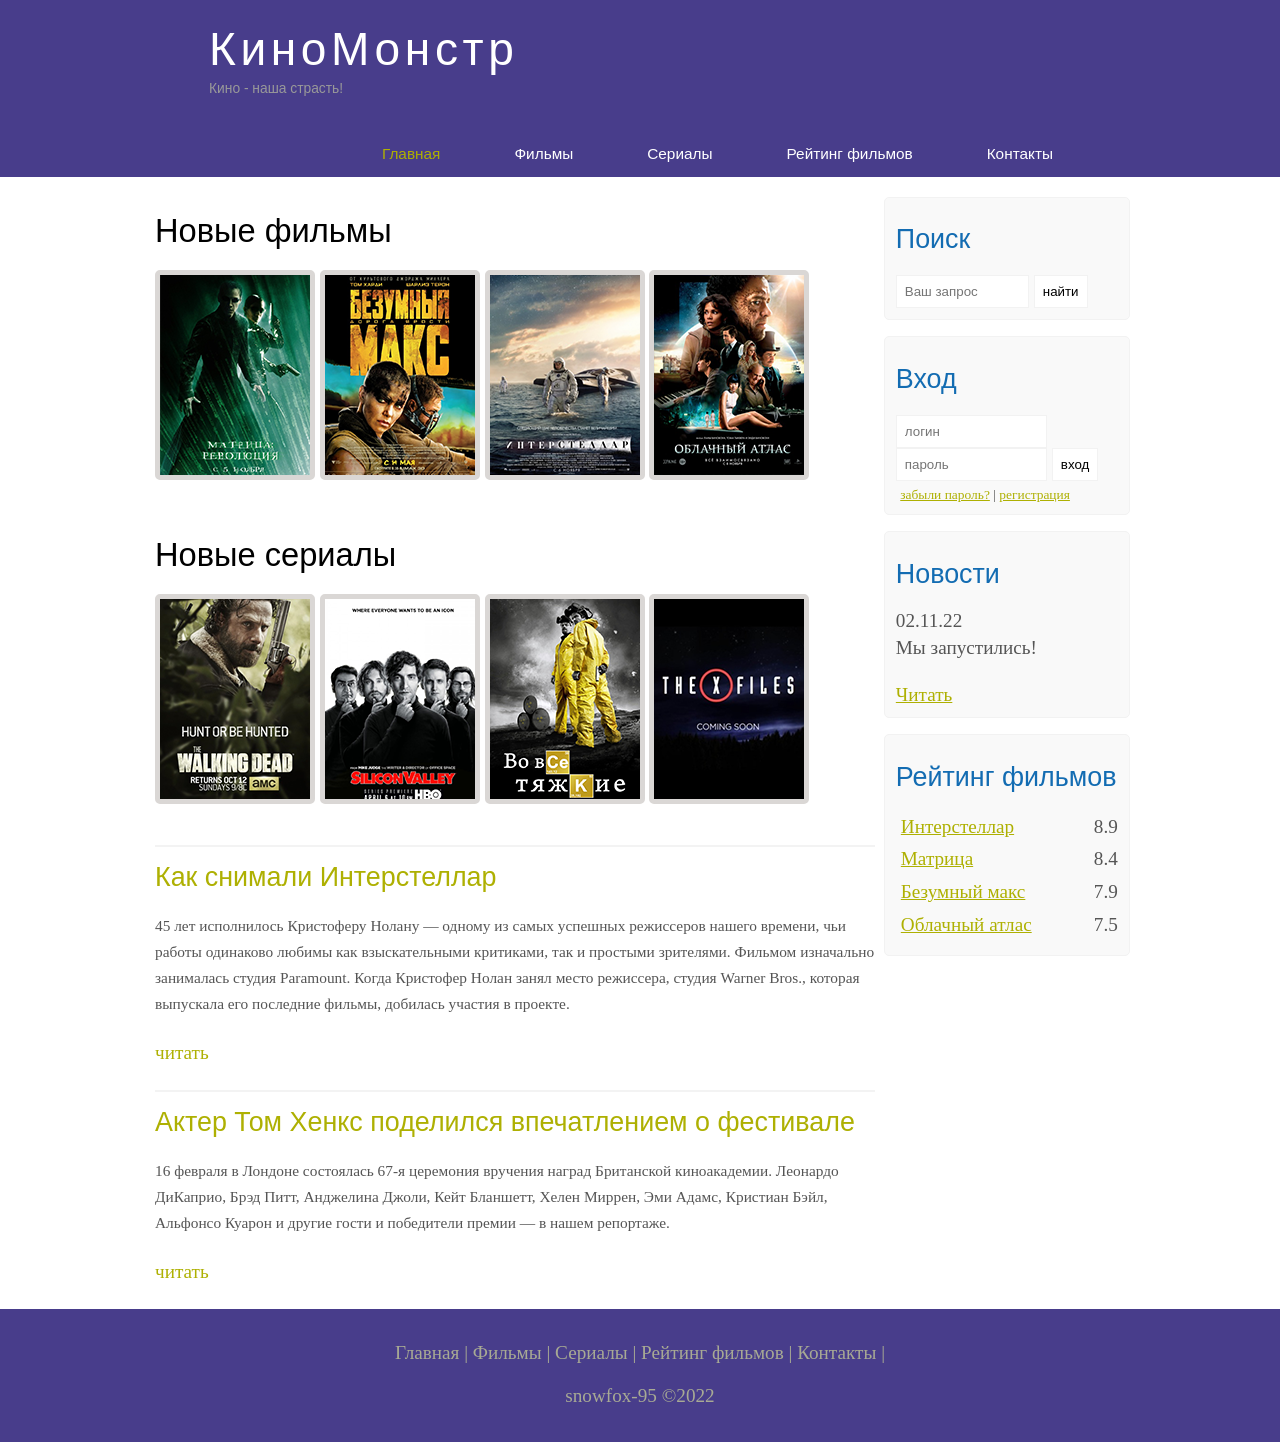
<file: baseHTMLCSS/index.html>
<!DOCTYPE html>
<html lang="en">
  <head>
    <meta charset="UTF-8" />
    <meta http-equiv="X-UA-Compatible" content="IE=edge" />
    <meta name="viewport" content="width=device-width, initial-scale=1.0" />
    <meta name="description" content="КиноМонстр - портал о Кино" />
    <meta name="keyword" content="фильмы, сериалы, кино" />
    <title>Главная страница</title>
    <link rel="stylesheet" href="assets/css/style.css" />
  </head>
  <body>
    <div class="main">
      <div class="header">
        <div class="logo">
          <div class="logo_text">
            <h1><a href="#">КиноМонстр</a></h1>
            <h2>Кино - наша страсть!</h2>
          </div>
        </div>
        <div class="menubar">
          <ul class="menu">
            <li class="selected"><a href="index.html">Главная</a></li>
            <li><a href="films.html">Фильмы</a></li>
            <li><a href="#">Сериалы</a></li>
            <li><a href="rating.html">Рейтинг фильмов</a></li>
            <li><a href="contact.html">Контакты</a></li>
          </ul>
        </div>
      </div>
      <div class="site_content">
        <div class="sidebar_container">
          <div class="sidebar">
            <h2>Поиск</h2>
            <form method="post" action="#" id="search_form">
              <input
                type="search"
                name="search_field"
                placeholder="Ваш запрос"
              />
              <input type="submit" class="btn" value="найти" />
            </form>
          </div>
          <div class="sidebar">
            <h2>Вход</h2>
            <form method="post" action="#" id="login">
              <input type="text" name="login_field" placeholder="логин" />
              <input
                type="password"
                name="password_field"
                placeholder="пароль"
              />
              <input type="submit" class="btn" value="вход" />
              <div class="lables_passreg_text">
                <span><a href="#">забыли пароль?</a></span> |
                <span><a href="#">регистрация</a></span>
              </div>
            </form>
          </div>
          <div class="sidebar">
            <h2>Новости</h2>
            <span>02.11.22</span>
            <p>Мы запустились!</p>
            <a href="#">Читать</a>
          </div>
          <div class="sidebar">
            <h2>Рейтинг фильмов</h2>
            <ul>
              <li>
                <a href="#">Интерстеллар</a>
                <span class="rating_sidebar">8.9</span>
              </li>
              <li>
                <a href="#">Матрица</a> <span class="rating_sidebar">8.4</span>
              </li>
              <li>
                <a href="#">Безумный макс</a>
                <span class="rating_sidebar">7.9</span>
              </li>
              <li>
                <a href="#">Облачный атлас</a>
                <span class="rating_sidebar">7.5</span>
              </li>
            </ul>
          </div>
        </div>
        <div class="content">
          <h1>Новые фильмы</h1>
          <div class="films_block">
            <a href=""><img src="assets/img/matrix.png" alt="" /></a>
            <a href=""><img src="assets/img/max.png" alt="" /></a>
            <a href=""><img src="assets/img/inter.png" alt="" /></a>
            <a href=""><img src="assets/img/cloud.png" alt="" /></a>
          </div>
          <h1>Новые сериалы</h1>
          <div class="films_block">
            <a href=""><img src="assets/img/dead.png" alt="" /></a>
            <a href=""><img src="assets/img/silicon.png" alt="" /></a>
            <a href=""><img src="assets/img/breakingbad.png" alt="" /></a>
            <a href=""><img src="assets/img/xfiles.png" alt="" /></a>
          </div>
          <div class="posts">
            <hr />
            <h2><a href="#">Как снимали Интерстеллар</a></h2>
            <div class="posts_content">
              <p>
                45 лет исполнилось Кристоферу Нолану — одному из самых успешных
                режиссеров нашего времени, чьи работы одинаково любимы как
                взыскательными критиками, так и простыми зрителями. Фильмом
                изначально занималась студия Paramount. Когда Кристофер Нолан
                занял место режиссера, студия Warner Bros., которая выпускала
                его последние фильмы, добилась участия в проекте.
              </p>
            </div>
            <p><a href="#">читать</a></p>
            <hr />
            <h2>
              <a href="#">Актер Том Хенкс поделился впечатлением о фестивале</a>
            </h2>
            <div class="posts_content">
              <p>
                16 февраля в Лондоне состоялась 67-я церемония вручения наград
                Британской киноакадемии. Леонардо ДиКаприо, Брэд Питт, Анджелина
                Джоли, Кейт Бланшетт, Хелен Миррен, Эми Адамс, Кристиан Бэйл,
                Альфонсо Куарон и другие гости и победители премии — в нашем
                репортаже.
              </p>
            </div>
            <p><a href="#">читать</a></p>
          </div>
        </div>
      </div>

      <div class="footer">
        <p>
          <a href="#">Главная</a> | <a href="#">Фильмы</a> |
          <a href="#">Сериалы</a> | <a href="#">Рейтинг фильмов</a> |
          <a href="#">Контакты</a> |
        </p>
        <p>snowfox-95 ©2022</p>
      </div>
    </div>
  </body>
</html>
</file>
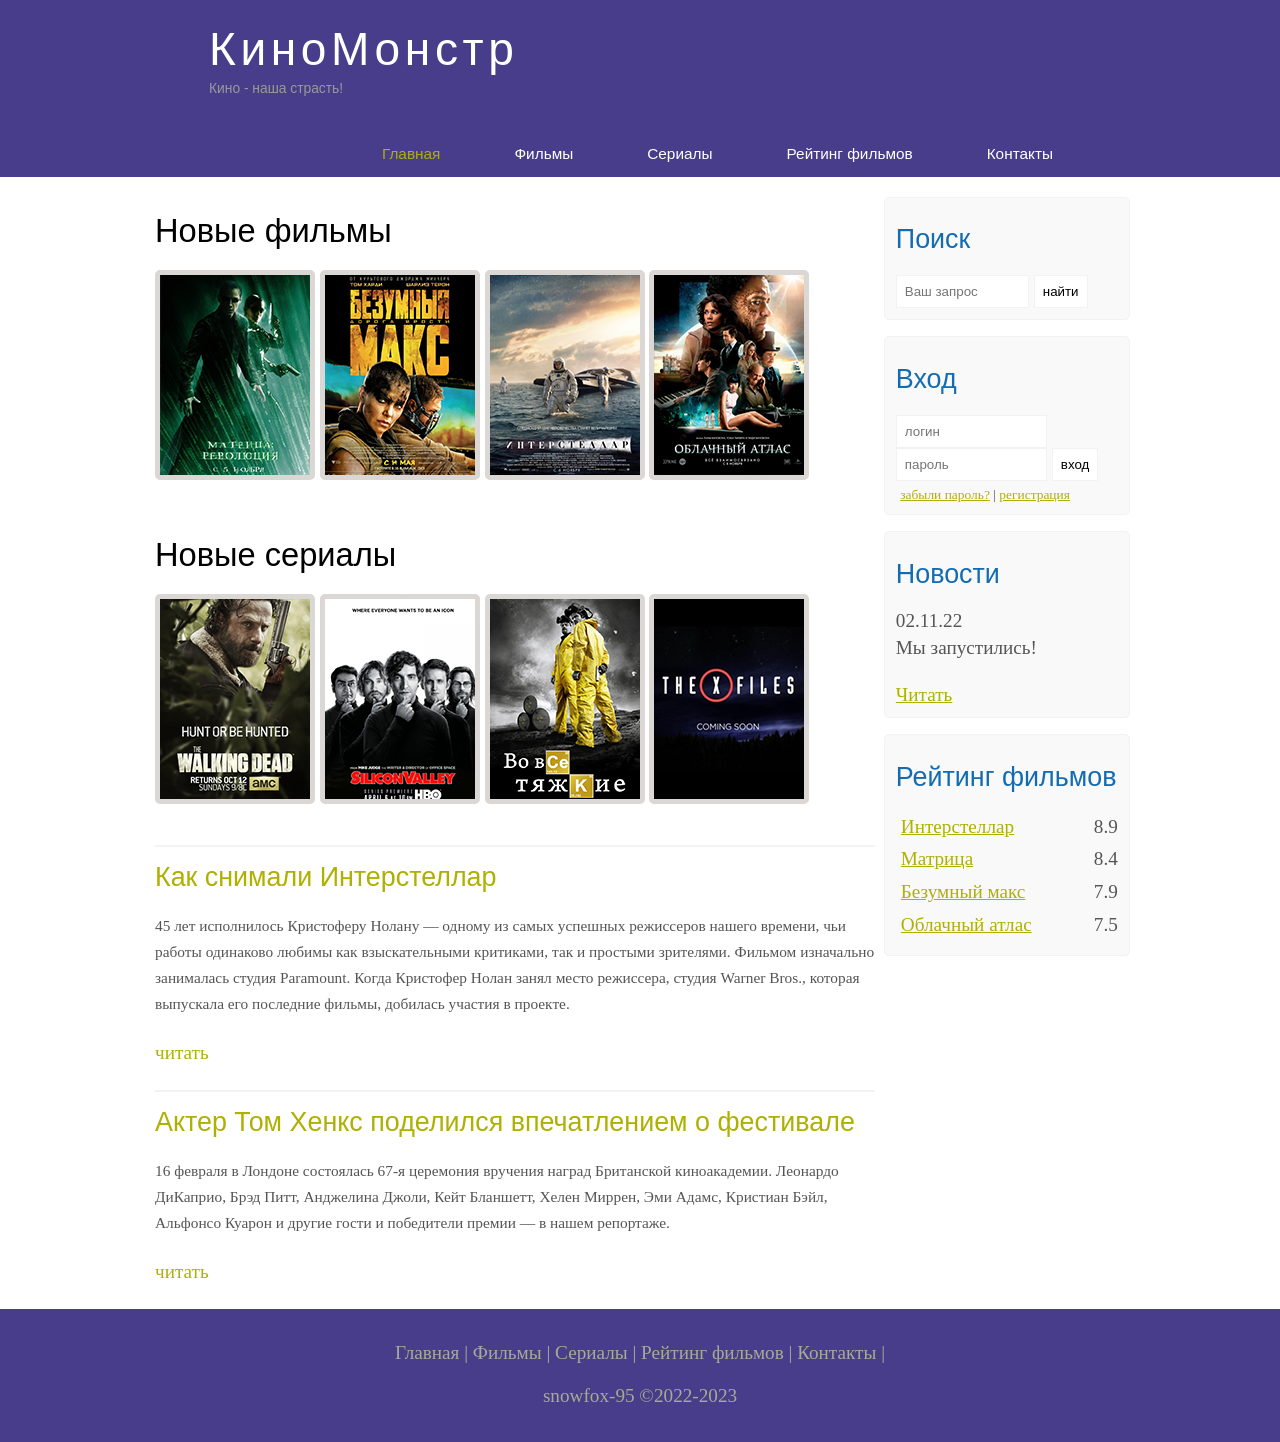
<file: html_css/index.html>
<!DOCTYPE html>
<html lang="en">
<head>
    <meta charset="UTF-8"/>
    <meta http-equiv="X-UA-Compatible" content="IE=edge"/>
    <meta name="viewport" content="width=device-width, initial-scale=1.0"/>
    <meta name="description" content="КиноМонстр - портал о Кино"/>
    <meta name="keyword" content="фильмы, сериалы, кино"/>
    <title>Главная страница</title>
    <link rel="stylesheet" href="assets/css/style.css"/>
</head>
<body>
<div class="main">
    <div class="header">
        <div class="logo">
            <div class="logo_text">
                <h1><a href="#">КиноМонстр</a></h1>
                <h2>Кино - наша страсть!</h2>
            </div>
        </div>
        <div class="menubar">
            <ul class="menu">
                <li class="selected"><a href="index.html">Главная</a></li>
                <li><a href="films.html">Фильмы</a></li>
                <li><a href="#">Сериалы</a></li>
                <li><a href="rating.html">Рейтинг фильмов</a></li>
                <li><a href="contacts.html">Контакты</a></li>
            </ul>
        </div>
    </div>
    <div class="site_content">
        <div class="sidebar_container">
            <div class="sidebar">
                <h2>Поиск</h2>
                <form method="post" action="#" id="search_form">
                    <input type="search" name="search_field" placeholder="Ваш запрос"/>
                    <input type="submit" class="btn" value="найти"/>
                </form>
            </div>
            <div class="sidebar">
                <h2>Вход</h2>
                <form method="post" action="#" id="login">
                    <input type="text" name="login_field" placeholder="логин"/>
                    <input type="password" name="password_field" placeholder="пароль"/>
                    <input type="submit" class="btn" value="вход"/>
                    <div class="lables_passreg_text">
                        <span><a href="#">забыли пароль?</a></span> | <span><a href="#">регистрация</a></span>
                    </div>
                </form>
            </div>
            <div class="sidebar">
                <h2>Новости</h2>
                <span>02.11.22</span>
                <p>Мы запустились!</p>
                <a href="#">Читать</a>
            </div>
            <div class="sidebar">
                <h2>Рейтинг фильмов</h2>
                <ul>
                    <li><a href="#">Интерстеллар</a> <span class="rating_sidebar">8.9</span></li>
                    <li><a href="#">Матрица</a> <span class="rating_sidebar">8.4</span></li>
                    <li><a href="#">Безумный макс</a> <span class="rating_sidebar">7.9</span></li>
                    <li><a href="#">Облачный атлас</a> <span class="rating_sidebar">7.5</span></li>
                </ul>
            </div>
        </div>
        <div class="content">
            <h1>Новые фильмы</h1>
            <div class="films_block">
                <a href=""><img src="assets/image/matrix.png" alt=""></a>
                <a href=""><img src="assets/image/max.png" alt=""></a>
                <a href=""><img src="assets/image/inter.png" alt=""></a>
                <a href=""><img src="assets/image/cloud.png" alt=""></a>
            </div>
            <h1>Новые сериалы</h1>
            <div class="films_block">
                <a href=""><img src="assets/image/dead.png" alt=""></a>
                <a href=""><img src="assets/image/silicon.png" alt=""></a>
                <a href=""><img src="assets/image/breakingbad.png" alt=""></a>
                <a href=""><img src="assets/image/xfiles.png" alt=""></a>
            </div>
            <div class="posts">
                <hr/>
                <h2><a href="#">Как снимали Интерстеллар</a></h2>
                <div class="posts_content">
                    <p>
                        45 лет исполнилось Кристоферу Нолану — одному из самых успешных
                        режиссеров нашего времени, чьи работы одинаково любимы как
                        взыскательными критиками, так и простыми зрителями. Фильмом
                        изначально занималась студия Paramount. Когда Кристофер Нолан
                        занял место режиссера, студия Warner Bros., которая выпускала
                        его последние фильмы, добилась участия в проекте.
                    </p>
                </div>
                <p><a href="#">читать</a></p>
                <hr/>
                <h2>
                    <a href="#">Актер Том Хенкс поделился впечатлением о фестивале</a>
                </h2>
                <div class="posts_content">
                    <p>
                        16 февраля в Лондоне состоялась 67-я церемония вручения наград
                        Британской киноакадемии. Леонардо ДиКаприо, Брэд Питт, Анджелина
                        Джоли, Кейт Бланшетт, Хелен Миррен, Эми Адамс, Кристиан Бэйл,
                        Альфонсо Куарон и другие гости и победители премии — в нашем
                        репортаже.
                    </p>
                </div>
                <p><a href="#">читать</a></p>
            </div>
        </div>
    </div>

    <div class="footer">
        <p>
            <a href="#">Главная</a> |
            <a href="#">Фильмы</a> |
            <a href="#">Сериалы</a> |
            <a href="#">Рейтинг фильмов</a> |
            <a href="#">Контакты</a> |
        </p>
        <p>snowfox-95 ©2022-2023</p>
    </div>
</div>
</body>
</html>
</file>
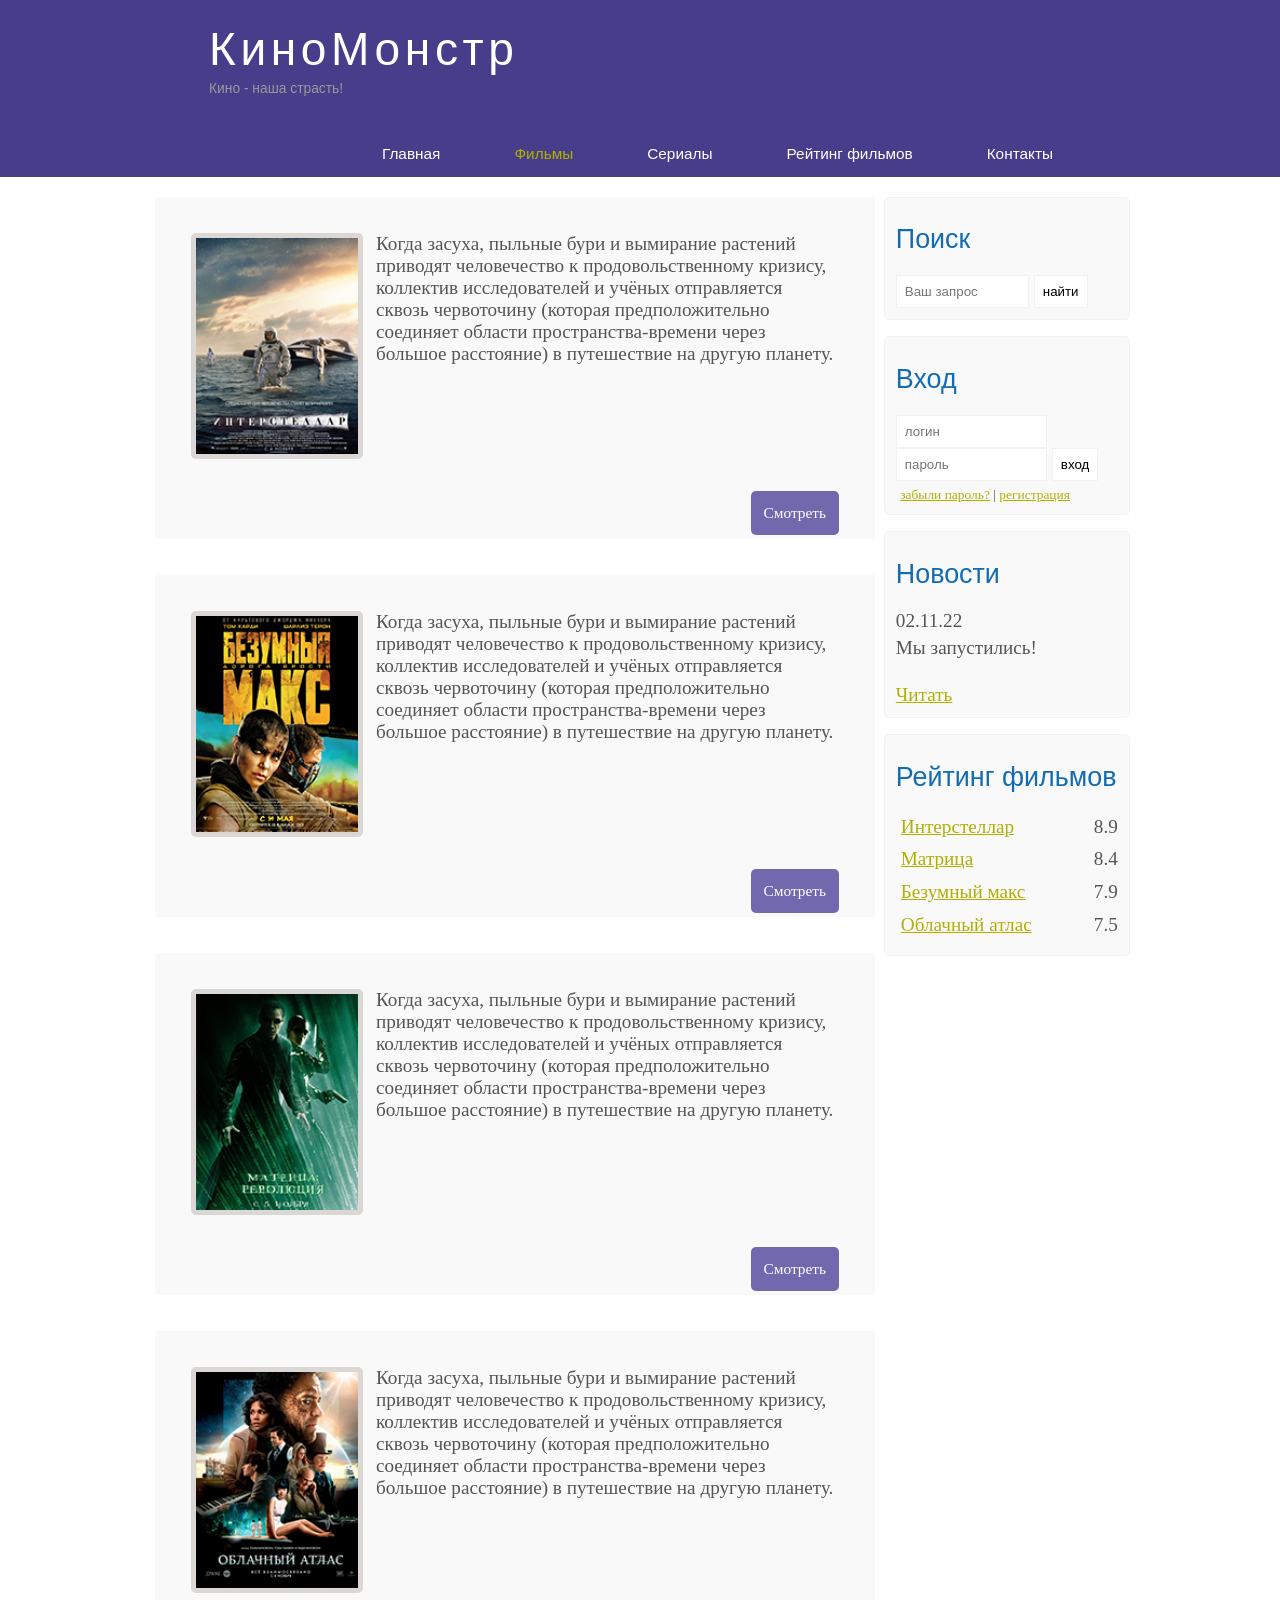
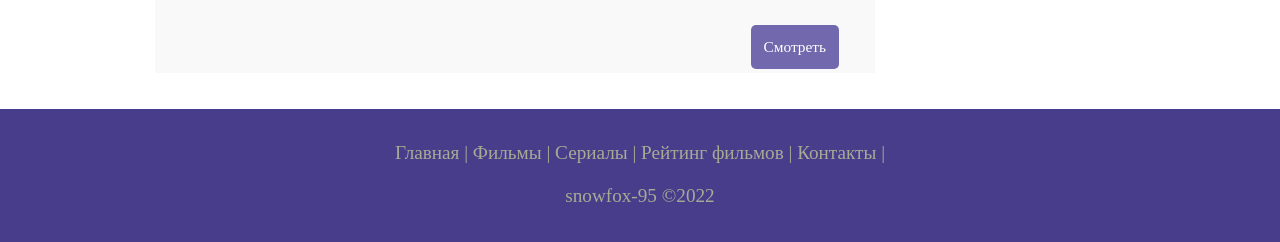
<file: baseHTMLCSS/films.html>
<!DOCTYPE html>
<html lang="en">
  <head>
    <meta charset="UTF-8" />
    <meta http-equiv="X-UA-Compatible" content="IE=edge" />
    <meta name="viewport" content="width=device-width, initial-scale=1.0" />
    <meta name="description" content="КиноМонстр - портал о Кино" />
    <meta name="keyword" content="фильмы, сериалы, кино" />
    <title>Фильмы</title>
    <link rel="stylesheet" href="assets/css/style.css" />
  </head>
  <body>
    <div class="main">
      <div class="header">
        <div class="logo">
          <div class="logo_text">
            <h1><a href="#">КиноМонстр</a></h1>
            <h2>Кино - наша страсть!</h2>
          </div>
        </div>
        <div class="menubar">
          <ul class="menu">
            <li><a href="index.html">Главная</a></li>
            <li class="selected"><a href="films.html">Фильмы</a></li>
            <li><a href="#">Сериалы</a></li>
            <li><a href="rating.html">Рейтинг фильмов</a></li>
            <li ><a href="contact.html">Контакты</a></li>
          </ul>
        </div>
      </div>
      <div class="site_content">
        <div class="sidebar_container">
          <div class="sidebar">
            <h2>Поиск</h2>
            <form method="post" action="#" id="search_form">
              <input
                type="search"
                name="search_field"
                placeholder="Ваш запрос"
              />
              <input type="submit" class="btn" value="найти" />
            </form>
          </div>
          <div class="sidebar">
            <h2>Вход</h2>
            <form method="post" action="#" id="login">
              <input type="text" name="login_field" placeholder="логин" />
              <input
                type="password"
                name="password_field"
                placeholder="пароль"
              />
              <input type="submit" class="btn" value="вход" />
              <div class="lables_passreg_text">
                <span><a href="#">забыли пароль?</a></span> |
                <span><a href="#">регистрация</a></span>
              </div>
            </form>
          </div>
          <div class="sidebar">
            <h2>Новости</h2>
            <span>02.11.22</span>
            <p>Мы запустились!</p>
            <a href="#">Читать</a>
          </div>
          <div class="sidebar">
            <h2>Рейтинг фильмов</h2>
            <ul>
              <li>
                <a href="#">Интерстеллар</a>
                <span class="rating_sidebar">8.9</span>
              </li>
              <li>
                <a href="#">Матрица</a> <span class="rating_sidebar">8.4</span>
              </li>
              <li>
                <a href="#">Безумный макс</a>
                <span class="rating_sidebar">7.9</span>
              </li>
              <li>
                <a href="#">Облачный атлас</a>
                <span class="rating_sidebar">7.5</span>
              </li>
            </ul>
          </div>
        </div>
        <div class="content">
          <div class="info_film">
            <img src="assets/img/inter.png" alt="" />
            Когда засуха, пыльные бури и вымирание растений приводят
            человечество к продовольственному кризису, коллектив исследователей
            и учёных отправляется сквозь червоточину (которая предположительно
            соединяет области пространства-времени через большое расстояние) в
            путешествие на другую планету.
            <div class="button">
              <a href="show.html">Смотреть</a>
            </div>
          </div>
          <div class="info_film">
            <img src="assets/img/max.png" alt="" />
            Когда засуха, пыльные бури и вымирание растений приводят
            человечество к продовольственному кризису, коллектив исследователей
            и учёных отправляется сквозь червоточину (которая предположительно
            соединяет области пространства-времени через большое расстояние) в
            путешествие на другую планету.
            <div class="button">
              <a href="#">Смотреть</a>
            </div>
          </div>
          <div class="info_film">
            <img src="assets/img/matrix.png" alt="" />
            Когда засуха, пыльные бури и вымирание растений приводят
            человечество к продовольственному кризису, коллектив исследователей
            и учёных отправляется сквозь червоточину (которая предположительно
            соединяет области пространства-времени через большое расстояние) в
            путешествие на другую планету.
            <div class="button">
              <a href="#">Смотреть</a>
            </div>
          </div>
          <div class="info_film">
            <img src="assets/img/cloud.png" alt="" />
            Когда засуха, пыльные бури и вымирание растений приводят
            человечество к продовольственному кризису, коллектив исследователей
            и учёных отправляется сквозь червоточину (которая предположительно
            соединяет области пространства-времени через большое расстояние) в
            путешествие на другую планету.
            <div class="button">
              <a href="#">Смотреть</a>
            </div>
          </div>
        </div>
      </div>

      <div class="footer">
        <p>
          <a href="#">Главная</a> | <a href="#">Фильмы</a> |
          <a href="#">Сериалы</a> | <a href="#">Рейтинг фильмов</a> |
          <a href="#">Контакты</a> |
        </p>
        <p>snowfox-95 ©2022</p>
      </div>
    </div>
  </body>
</html>
</file>
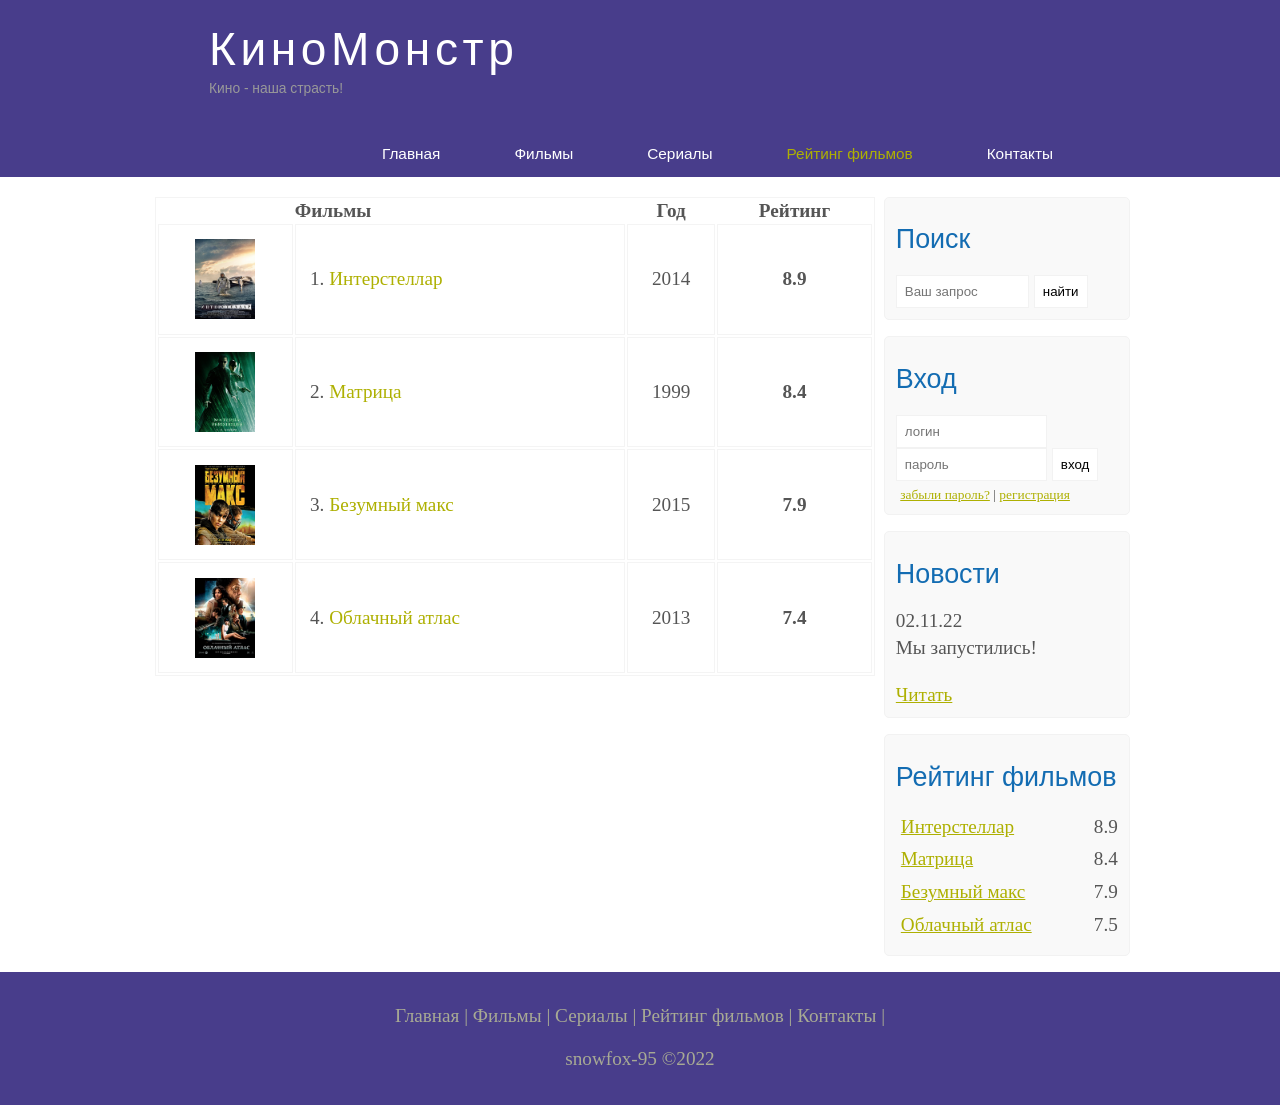
<file: baseHTMLCSS/rating.html>
<!DOCTYPE html>
<html lang="en">
  <head>
    <meta charset="UTF-8" />
    <meta http-equiv="X-UA-Compatible" content="IE=edge" />
    <meta name="viewport" content="width=device-width, initial-scale=1.0" />
    <meta name="description" content="КиноМонстр - портал о Кино" />
    <meta name="keyword" content="фильмы, сериалы, кино" />
    <title>Рейтинг фильмов</title>
    <link rel="stylesheet" href="assets/css/style.css" />
  </head>
  <body>
    <div class="main">
      <div class="header">
        <div class="logo">
          <div class="logo_text">
            <h1><a href="#">КиноМонстр</a></h1>
            <h2>Кино - наша страсть!</h2>
          </div>
        </div>
        <div class="menubar">
          <ul class="menu">
            <li><a href="index.html">Главная</a></li>
            <li><a href="films.html">Фильмы</a></li>
            <li><a href="#">Сериалы</a></li>
            <li class="selected"><a href="rating.html">Рейтинг фильмов</a></li>
            <li><a href="contact.html">Контакты</a></li>
          </ul>
        </div>
      </div>
      <div class="site_content">
        <div class="sidebar_container">
          <div class="sidebar">
            <h2>Поиск</h2>
            <form method="post" action="#" id="search_form">
              <input
                type="search"
                name="search_field"
                placeholder="Ваш запрос"
              />
              <input type="submit" class="btn" value="найти" />
            </form>
          </div>
          <div class="sidebar">
            <h2>Вход</h2>
            <form method="post" action="#" id="login">
              <input type="text" name="login_field" placeholder="логин" />
              <input
                type="password"
                name="password_field"
                placeholder="пароль"
              />
              <input type="submit" class="btn" value="вход" />
              <div class="lables_passreg_text">
                <span><a href="#">забыли пароль?</a></span> |
                <span><a href="#">регистрация</a></span>
              </div>
            </form>
          </div>
          <div class="sidebar">
            <h2>Новости</h2>
            <span>02.11.22</span>
            <p>Мы запустились!</p>
            <a href="#">Читать</a>
          </div>
          <div class="sidebar">
            <h2>Рейтинг фильмов</h2>
            <ul>
              <li>
                <a href="#">Интерстеллар</a>
                <span class="rating_sidebar">8.9</span>
              </li>
              <li>
                <a href="#">Матрица</a> <span class="rating_sidebar">8.4</span>
              </li>
              <li>
                <a href="#">Безумный макс</a>
                <span class="rating_sidebar">7.9</span>
              </li>
              <li>
                <a href="#">Облачный атлас</a>
                <span class="rating_sidebar">7.5</span>
              </li>
            </ul>
          </div>
        </div>
        <div class="content">
          <table>
            <tr>
              <th></th>
              <th>Фильмы</th>
              <th class="center">Год</th>
              <th class="center">Рейтинг</th>
            </tr>
            <tr>
              <td class="center"><img src="assets/img/inter.png" alt="" /></td>
              <td>1. <a href="show.html">Интерстеллар</a></td>
              <td class="center">2014</td>
              <td class="center rating">8.9</td>
            </tr>
            <tr>
              <td class="center"><img src="assets/img/matrix.png" alt="" /></td>
              <td>2. <a href="#">Матрица</a></td>
              <td class="center">1999</td>
              <td class="center rating">8.4</td>
            </tr>
            <tr>
              <td class="center"><img src="assets/img/max.png" alt="" /></td>
              <td>3. <a href="#">Безумный макс</a></td>
              <td class="center">2015</td>
              <td class="center rating">7.9</td>
            </tr>
            <tr>
              <td class="center"><img src="assets/img/cloud.png" alt="" /></td>
              <td>4. <a href="#">Облачный атлас</a></td>
              <td class="center">2013</td>
              <td class="center rating">7.4</td>
            </tr>
          </table>
        </div>
      </div>

      <div class="footer">
        <p>
          <a href="#">Главная</a> | <a href="#">Фильмы</a> |
          <a href="#">Сериалы</a> | <a href="#">Рейтинг фильмов</a> |
          <a href="#">Контакты</a> |
        </p>
        <p>snowfox-95 ©2022</p>
      </div>
    </div>
  </body>
</html>
</file>
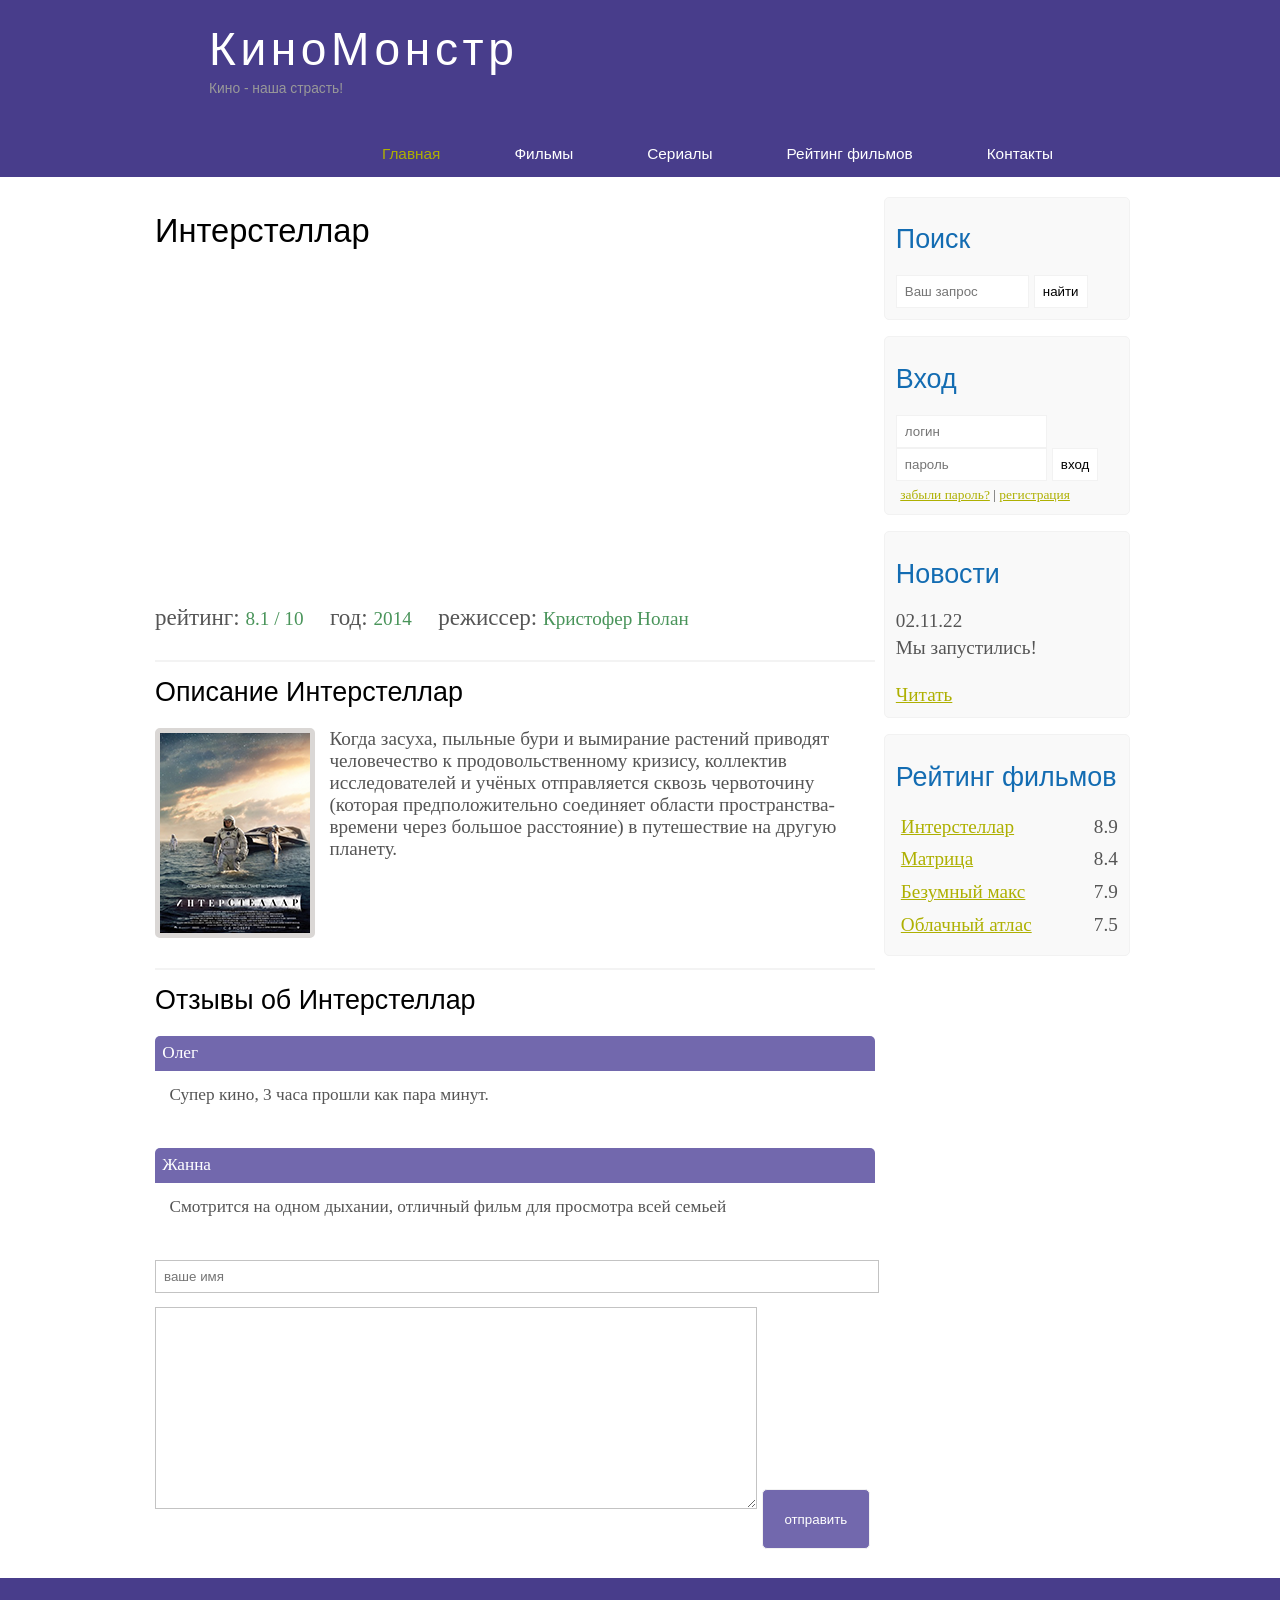
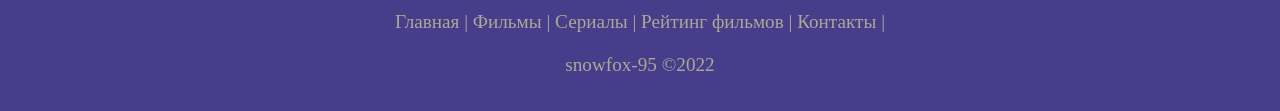
<file: baseHTMLCSS/show.html>
<!DOCTYPE html>
<html lang="en">
  <head>
    <meta charset="UTF-8" />
    <meta http-equiv="X-UA-Compatible" content="IE=edge" />
    <meta name="viewport" content="width=device-width, initial-scale=1.0" />
    <meta name="description" content="КиноМонстр - портал о Кино" />
    <meta name="keyword" content="фильмы, сериалы, кино" />
    <title>Document</title>
    <link rel="stylesheet" href="assets/css/style.css" />
  </head>
  <body>
    <div class="main">
      <div class="header">
        <div class="logo">
          <div class="logo_text">
            <h1><a href="#">КиноМонстр</a></h1>
            <h2>Кино - наша страсть!</h2>
          </div>
        </div>
        <div class="menubar">
          <ul class="menu">
            <li class="selected"><a href="index.html">Главная</a></li>
            <li><a href="films.html">Фильмы</a></li>
            <li><a href="#">Сериалы</a></li>
            <li><a href="rating.html">Рейтинг фильмов</a></li>
            <li><a href="contact.html">Контакты</a></li>
          </ul>
        </div>
      </div>
      <div class="site_content">
        <div class="sidebar_container">
          <div class="sidebar">
            <h2>Поиск</h2>
            <form method="post" action="#" id="search_form">
              <input
                type="search"
                name="search_field"
                placeholder="Ваш запрос"
              />
              <input type="submit" class="btn" value="найти" />
            </form>
          </div>
          <div class="sidebar">
            <h2>Вход</h2>
            <form method="post" action="#" id="login">
              <input type="text" name="login_field" placeholder="логин" />
              <input
                type="password"
                name="password_field"
                placeholder="пароль"
              />
              <input type="submit" class="btn" value="вход" />
              <div class="lables_passreg_text">
                <span><a href="#">забыли пароль?</a></span> |
                <span><a href="#">регистрация</a></span>
              </div>
            </form>
          </div>
          <div class="sidebar">
            <h2>Новости</h2>
            <span>02.11.22</span>
            <p>Мы запустились!</p>
            <a href="#">Читать</a>
          </div>
          <div class="sidebar">
            <h2>Рейтинг фильмов</h2>
            <ul>
              <li>
                <a href="#">Интерстеллар</a>
                <span class="rating_sidebar">8.9</span>
              </li>
              <li>
                <a href="#">Матрица</a> <span class="rating_sidebar">8.4</span>
              </li>
              <li>
                <a href="#">Безумный макс</a>
                <span class="rating_sidebar">7.9</span>
              </li>
              <li>
                <a href="#">Облачный атлас</a>
                <span class="rating_sidebar">7.5</span>
              </li>
            </ul>
          </div>
        </div>
        <div class="content">
          <h1>Интерстеллар</h1>
          <iframe
            width="560"
            height="315"
            src="https://www.youtube.com/embed/qcPfI0y7wRU"
            title="YouTube video player"
            frameborder="0"
            allow="accelerometer; autoplay; clipboard-write; encrypted-media; gyroscope; picture-in-picture"
            allowfullscreen
          ></iframe>
          <div class="info_film_page">
            <span class="label">рейтинг: </span>
            <span class="value">8.1 / 10</span>
            <span class="label">год: </span>
            <span class="value">2014</span>
            <span class="label">режиссер: </span>
            <span class="value">Кристофер Нолан</span>
          </div>
          <hr />
          <h2>Описание Интерстеллар</h2>
          <div class="description_film">
            <img src="assets/img/inter.png" alt="" />
            Когда засуха, пыльные бури и вымирание растений приводят
            человечество к продовольственному кризису, коллектив исследователей
            и учёных отправляется сквозь червоточину (которая предположительно
            соединяет области пространства-времени через большое расстояние) в
            путешествие на другую планету.
          </div>
          <hr />
          <h2>Отзывы об Интерстеллар</h2>
          <div class="reviews">
            <div class="review_name">Олег</div>
            <div class="review_text">
              Супер кино, 3 часа прошли как пара минут.
            </div>
          </div>
          <div class="reviews">
            <div class="review_name">Жанна</div>
            <div class="review_text">
              Смотрится на одном дыхании, отличный фильм для просмотра всей
              семьей
            </div>
          </div>
          <div class="send">
            <form method="post"action="#" id="review">
              <input type="text" name="review_name" placeholder="ваше имя">
              <textarea name="review_text"></textarea>
              <input type="submit" value="отправить">
            </form>
          </div>
        </div>
      </div>

      <div class="footer">
        <p>
          <a href="#">Главная</a> | <a href="#">Фильмы</a> |
          <a href="#">Сериалы</a> | <a href="#">Рейтинг фильмов</a> |
          <a href="#">Контакты</a> |
        </p>
        <p>snowfox-95 ©2022</p>
      </div>
    </div>
  </body>
</html>
</file>
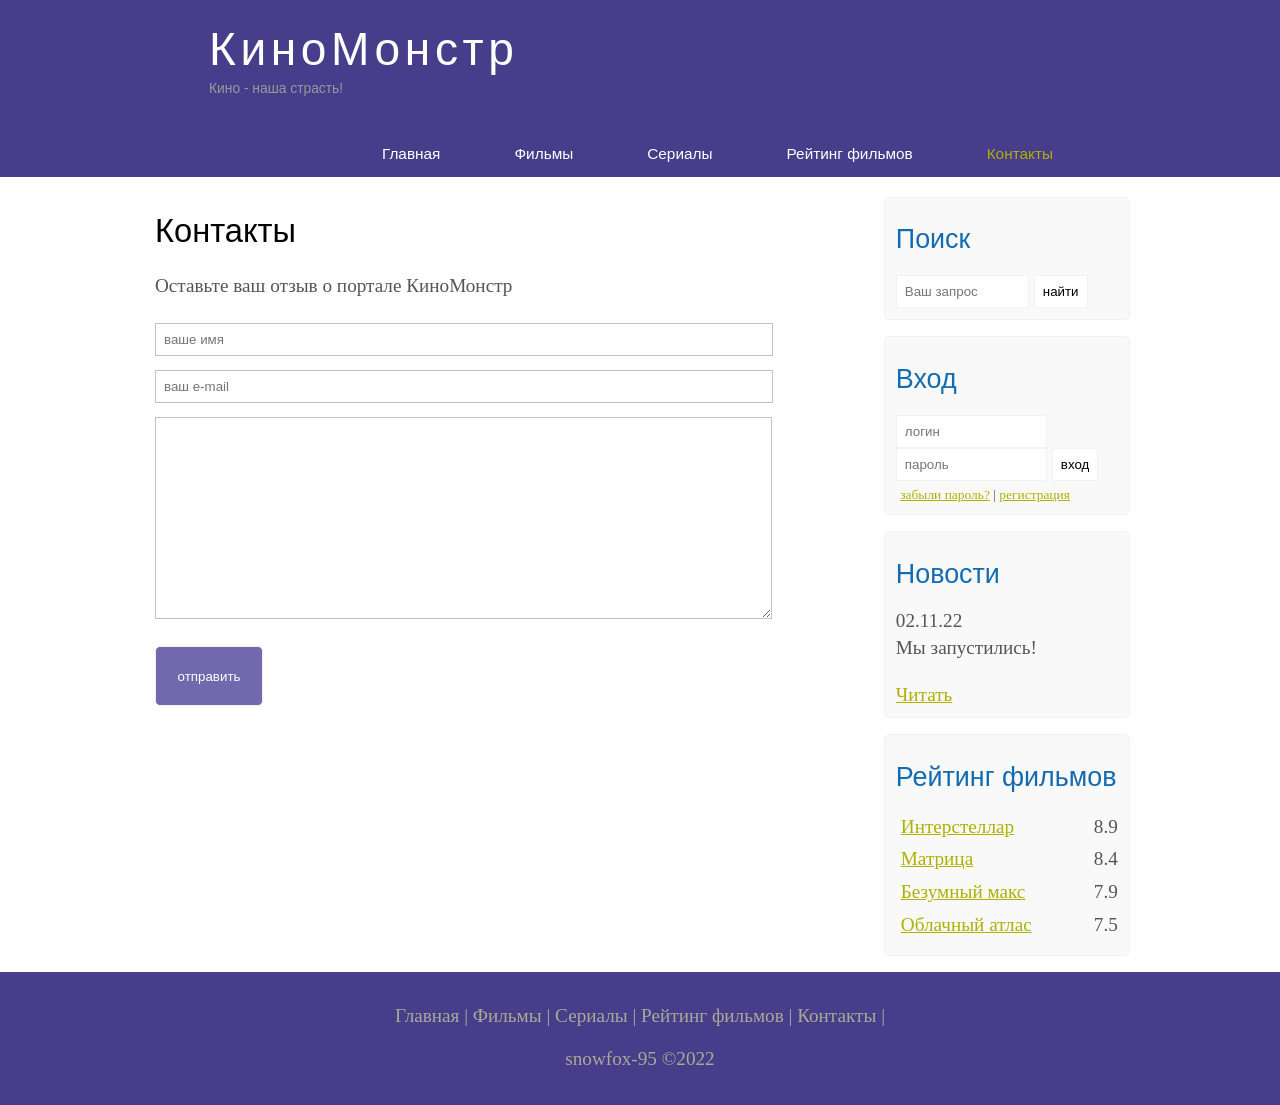
<file: html_css/contacts.html>
<!DOCTYPE html>
<html lang="en">
<head>
    <meta charset="UTF-8"/>
    <meta http-equiv="X-UA-Compatible" content="IE=edge"/>
    <meta name="viewport" content="width=device-width, initial-scale=1.0"/>
    <meta name="description" content="КиноМонстр - портал о Кино"/>
    <meta name="keyword" content="фильмы, сериалы, кино"/>
    <title>Контакты</title>
    <link rel="stylesheet" href="assets/css/style.css"/>
</head>
<body>
<div class="main">
    <div class="header">
        <div class="logo">
            <div class="logo_text">
                <h1><a href="#">КиноМонстр</a></h1>
                <h2>Кино - наша страсть!</h2>
            </div>
        </div>
        <div class="menubar">
            <ul class="menu">
                <li><a href="index.html">Главная</a></li>
                <li><a href="films.html">Фильмы</a></li>
                <li><a href="#">Сериалы</a></li>
                <li><a href="rating.html">Рейтинг фильмов</a></li>
                <li class="selected"><a href="contacts.html">Контакты</a></li>
            </ul>
        </div>
    </div>
    <div class="site_content">
        <div class="sidebar_container">
            <div class="sidebar">
                <h2>Поиск</h2>
                <form method="post" action="#" id="search_form">
                    <input
                            type="search"
                            name="search_field"
                            placeholder="Ваш запрос"
                    />
                    <input type="submit" class="btn" value="найти"/>
                </form>
            </div>
            <div class="sidebar">
                <h2>Вход</h2>
                <form method="post" action="#" id="login">
                    <input type="text" name="login_field" placeholder="логин"/>
                    <input
                            type="password"
                            name="password_field"
                            placeholder="пароль"
                    />
                    <input type="submit" class="btn" value="вход"/>
                    <div class="lables_passreg_text">
                        <span><a href="#">забыли пароль?</a></span> |
                        <span><a href="#">регистрация</a></span>
                    </div>
                </form>
            </div>
            <div class="sidebar">
                <h2>Новости</h2>
                <span>02.11.22</span>
                <p>Мы запустились!</p>
                <a href="#">Читать</a>
            </div>
            <div class="sidebar">
                <h2>Рейтинг фильмов</h2>
                <ul>
                    <li><a href="#">Интерстеллар</a> <span class="rating_sidebar">8.9</span></li>
                    <li><a href="#">Матрица</a> <span class="rating_sidebar">8.4</span></li>
                    <li><a href="#">Безумный макс</a> <span class="rating_sidebar">7.9</span></li>
                    <li><a href="#">Облачный атлас</a> <span class="rating_sidebar">7.5</span></li>
                </ul>
            </div>
        </div>
        <div class="content">
            <h1>Контакты</h1>
            <p>Оставьте ваш отзыв о портале КиноМонстр</p>
            <div class="contacts_send">
                <form method="post" action="#" id="contact_review">
                    <input type="text" name="contact_review_name" placeholder="ваше имя">
                    <input type="text" name="contact_review_email" placeholder="ваш e-mail">
                    <textarea name="contact_review_text"></textarea>
                    <input type="submit" value="отправить">
                </form>
            </div>
        </div>
    </div>

    <div class="footer">
        <p>
            <a href="#">Главная</a> | <a href="#">Фильмы</a> |
            <a href="#">Сериалы</a> | <a href="#">Рейтинг фильмов</a> |
            <a href="#">Контакты</a> |
        </p>
        <p>snowfox-95 ©2022</p>
    </div>
</div>
</body>
</html>
</file>
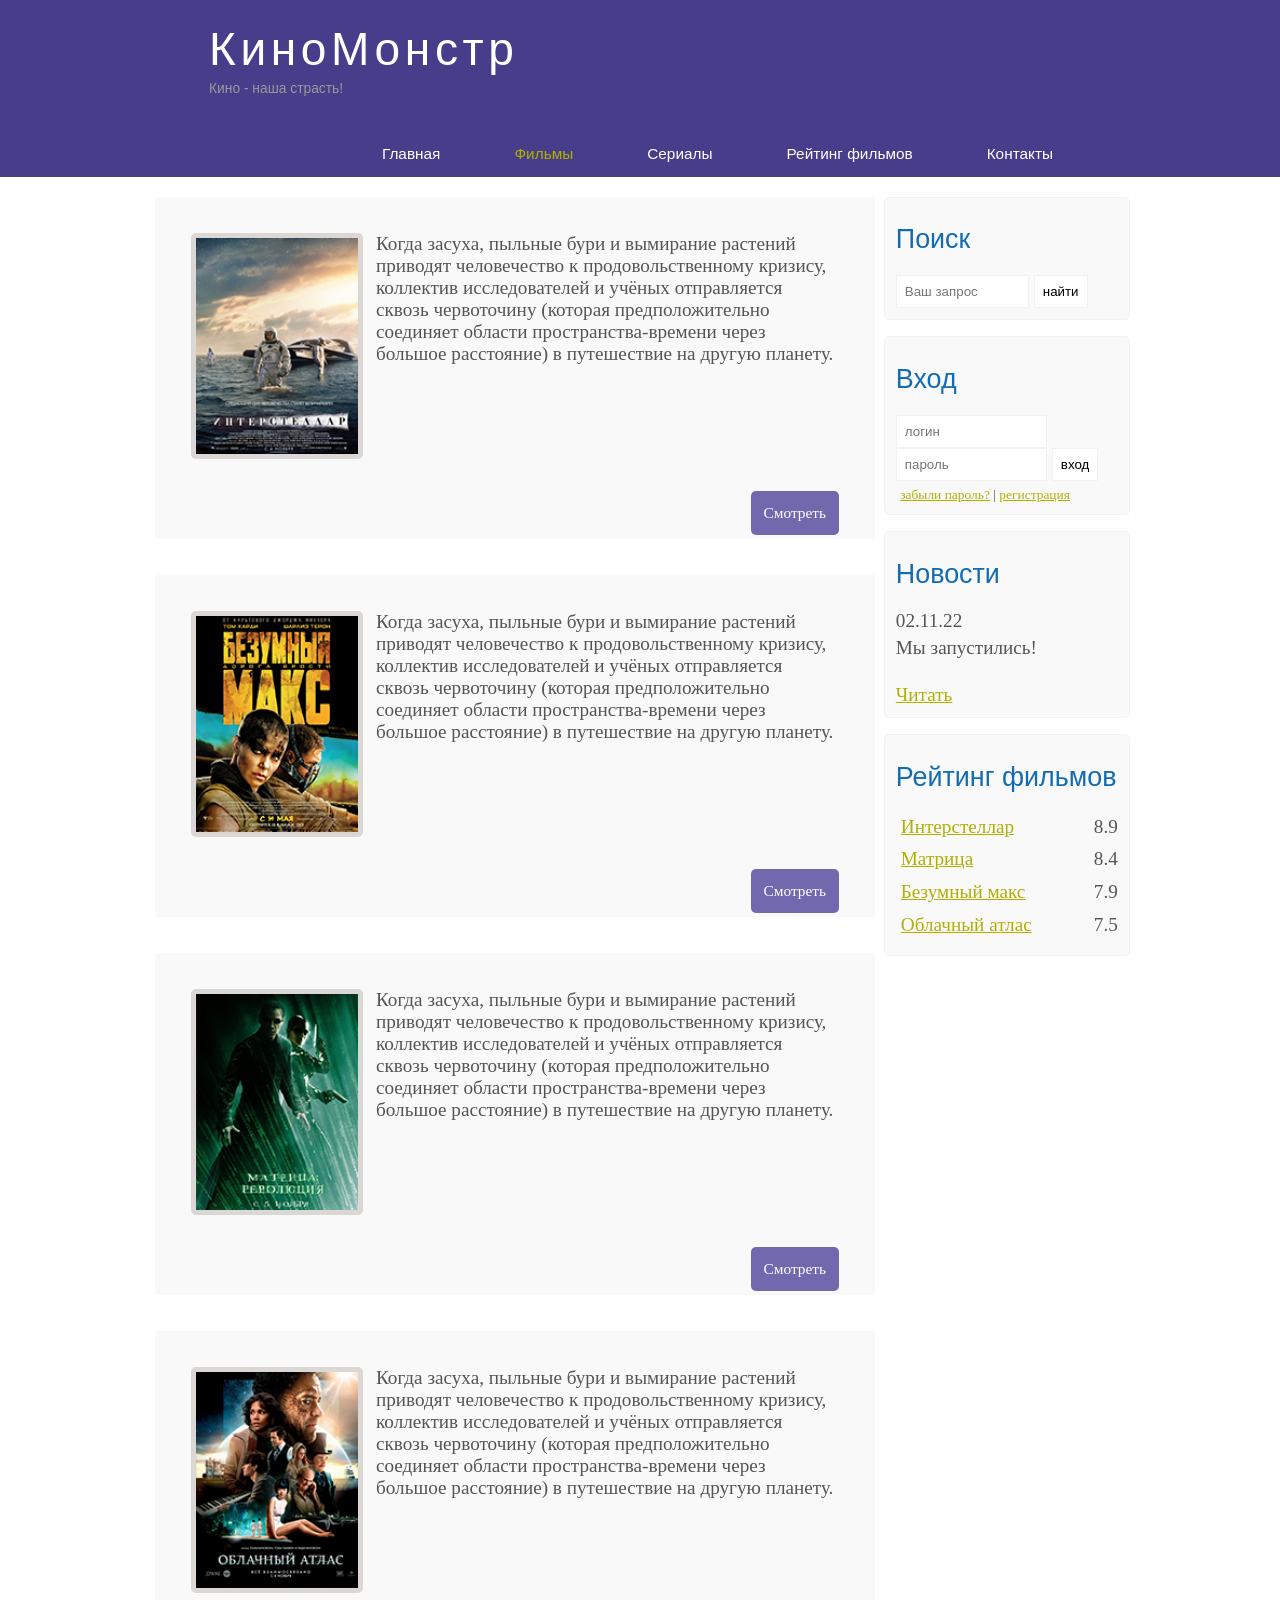
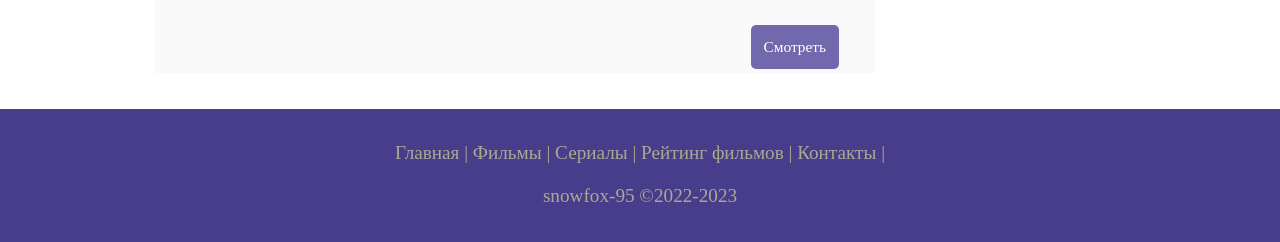
<file: html_css/films.html>
<!DOCTYPE html>
<html lang="en">
<head>
    <meta charset="UTF-8"/>
    <meta http-equiv="X-UA-Compatible" content="IE=edge"/>
    <meta name="viewport" content="width=device-width, initial-scale=1.0"/>
    <meta name="description" content="КиноМонстр - портал о Кино"/>
    <meta name="keyword" content="фильмы, сериалы, кино"/>
    <title>Фильмы</title>
    <link rel="stylesheet" href="assets/css/style.css"/>
</head>
<body>
<div class="main">
    <div class="header">
        <div class="logo">
            <div class="logo_text">
                <h1><a href="#">КиноМонстр</a></h1>
                <h2>Кино - наша страсть!</h2>
            </div>
        </div>
        <div class="menubar">
            <ul class="menu">
                <li><a href="index.html">Главная</a></li>
                <li class="selected"><a href="films.html">Фильмы</a></li>
                <li><a href="#">Сериалы</a></li>
                <li><a href="rating.html">Рейтинг фильмов</a></li>
                <li><a href="contacts.html">Контакты</a></li>
            </ul>
        </div>
    </div>
    <div class="site_content">
        <div class="sidebar_container">
            <div class="sidebar">
                <h2>Поиск</h2>
                <form method="post" action="#" id="search_form">
                    <input
                            type="search"
                            name="search_field"
                            placeholder="Ваш запрос"
                    />
                    <input type="submit" class="btn" value="найти"/>
                </form>
            </div>
            <div class="sidebar">
                <h2>Вход</h2>
                <form method="post" action="#" id="login">
                    <input type="text" name="login_field" placeholder="логин"/>
                    <input
                            type="password"
                            name="password_field"
                            placeholder="пароль"
                    />
                    <input type="submit" class="btn" value="вход"/>
                    <div class="lables_passreg_text">
                        <span><a href="#">забыли пароль?</a></span> |
                        <span><a href="#">регистрация</a></span>
                    </div>
                </form>
            </div>
            <div class="sidebar">
                <h2>Новости</h2>
                <span>02.11.22</span>
                <p>Мы запустились!</p>
                <a href="#">Читать</a>
            </div>
            <div class="sidebar">
                <h2>Рейтинг фильмов</h2>
                <ul>
                    <li><a href="#">Интерстеллар</a> <span class="rating_sidebar">8.9</span></li>
                    <li><a href="#">Матрица</a> <span class="rating_sidebar">8.4</span></li>
                    <li><a href="#">Безумный макс</a> <span class="rating_sidebar">7.9</span></li>
                    <li><a href="#">Облачный атлас</a> <span class="rating_sidebar">7.5</span></li>
                </ul>
            </div>
        </div>
        <div class="content">
            <div class="info_film">
                <img src="assets/image/inter.png" alt=""/>
                Когда засуха, пыльные бури и вымирание растений приводят
                человечество к продовольственному кризису, коллектив исследователей
                и учёных отправляется сквозь червоточину (которая предположительно
                соединяет области пространства-времени через большое расстояние) в
                путешествие на другую планету.
                <div class="button">
                    <a href="show.html">Смотреть</a>
                </div>
            </div>
            <div class="info_film">
                <img src="assets/image/max.png" alt=""/>
                Когда засуха, пыльные бури и вымирание растений приводят
                человечество к продовольственному кризису, коллектив исследователей
                и учёных отправляется сквозь червоточину (которая предположительно
                соединяет области пространства-времени через большое расстояние) в
                путешествие на другую планету.
                <div class="button">
                    <a href="#">Смотреть</a>
                </div>
            </div>
            <div class="info_film">
                <img src="assets/image/matrix.png" alt=""/>
                Когда засуха, пыльные бури и вымирание растений приводят
                человечество к продовольственному кризису, коллектив исследователей
                и учёных отправляется сквозь червоточину (которая предположительно
                соединяет области пространства-времени через большое расстояние) в
                путешествие на другую планету.
                <div class="button">
                    <a href="#">Смотреть</a>
                </div>
            </div>
            <div class="info_film">
                <img src="assets/image/cloud.png" alt=""/>
                Когда засуха, пыльные бури и вымирание растений приводят
                человечество к продовольственному кризису, коллектив исследователей
                и учёных отправляется сквозь червоточину (которая предположительно
                соединяет области пространства-времени через большое расстояние) в
                путешествие на другую планету.
                <div class="button">
                    <a href="#">Смотреть</a>
                </div>
            </div>
        </div>
    </div>

    <div class="footer">
        <p>
            <a href="#">Главная</a> | <a href="#">Фильмы</a> |
            <a href="#">Сериалы</a> | <a href="#">Рейтинг фильмов</a> |
            <a href="#">Контакты</a> |
        </p>
        <p>snowfox-95 ©2022-2023</p>
    </div>
</div>
</body>
</html>
</file>
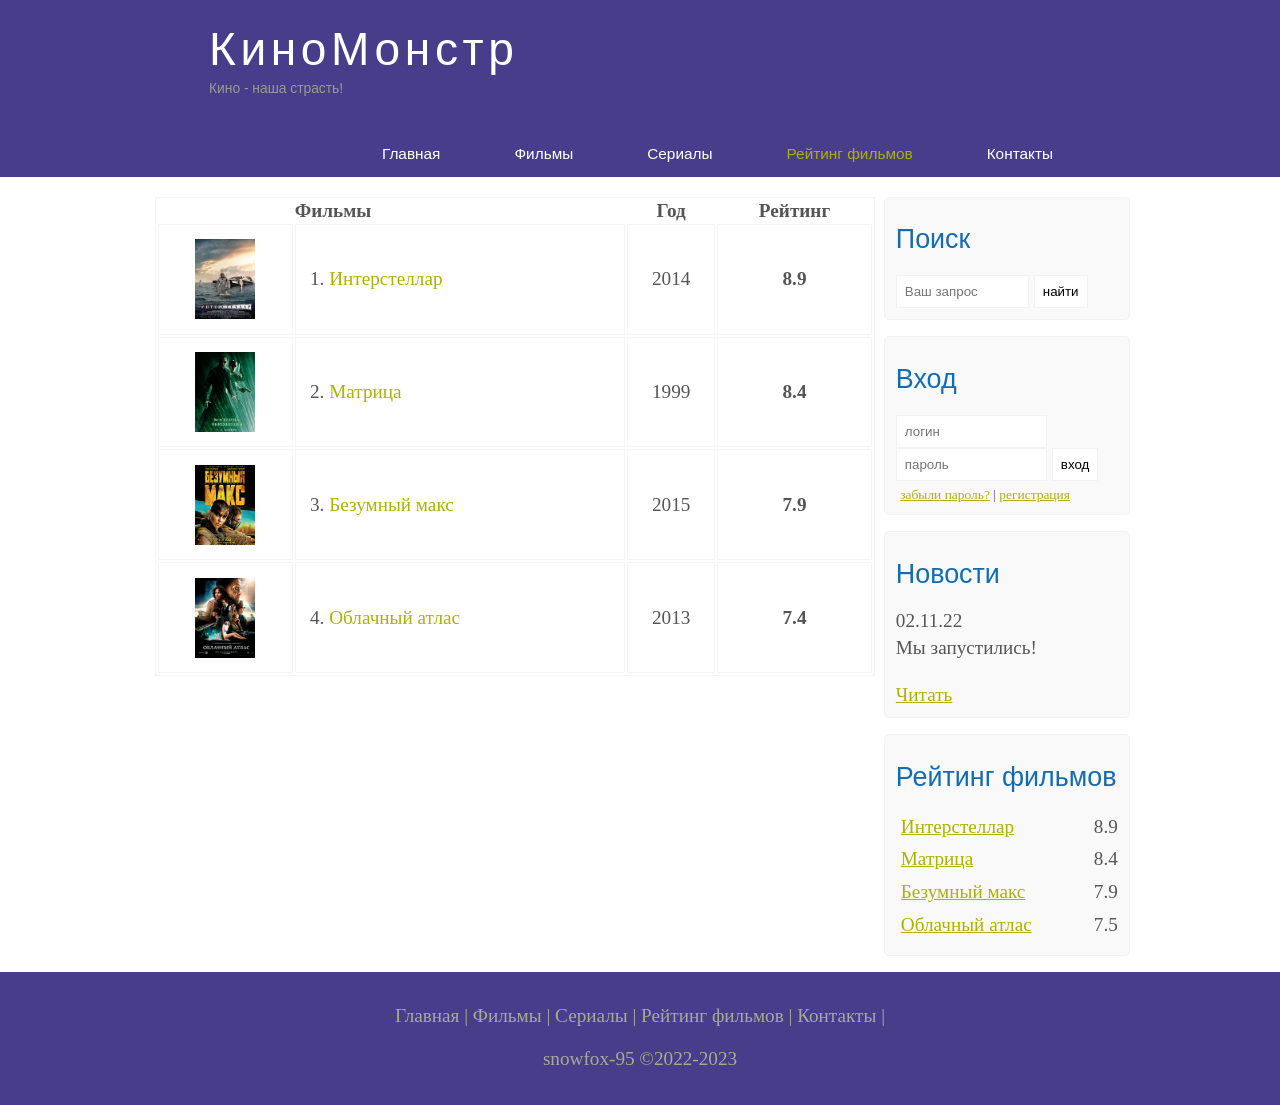
<file: html_css/rating.html>
<!DOCTYPE html>
<html lang="en">
<head>
    <meta charset="UTF-8"/>
    <meta http-equiv="X-UA-Compatible" content="IE=edge"/>
    <meta name="viewport" content="width=device-width, initial-scale=1.0"/>
    <meta name="description" content="КиноМонстр - портал о Кино"/>
    <meta name="keyword" content="фильмы, сериалы, кино"/>
    <title>Рейтинг фильмов</title>
    <link rel="stylesheet" href="assets/css/style.css"/>
</head>
<body>
<div class="main">
    <div class="header">
        <div class="logo">
            <div class="logo_text">
                <h1><a href="#">КиноМонстр</a></h1>
                <h2>Кино - наша страсть!</h2>
            </div>
        </div>
        <div class="menubar">
            <ul class="menu">
                <li><a href="index.html">Главная</a></li>
                <li><a href="films.html">Фильмы</a></li>
                <li><a href="#">Сериалы</a></li>
                <li class="selected"><a href="rating.html">Рейтинг фильмов</a></li>
                <li><a href="contacts.html">Контакты</a></li>
            </ul>
        </div>
    </div>
    <div class="site_content">
        <div class="sidebar_container">
            <div class="sidebar">
                <h2>Поиск</h2>
                <form method="post" action="#" id="search_form">
                    <input
                            type="search"
                            name="search_field"
                            placeholder="Ваш запрос"
                    />
                    <input type="submit" class="btn" value="найти"/>
                </form>
            </div>
            <div class="sidebar">
                <h2>Вход</h2>
                <form method="post" action="#" id="login">
                    <input type="text" name="login_field" placeholder="логин"/>
                    <input
                            type="password"
                            name="password_field"
                            placeholder="пароль"
                    />
                    <input type="submit" class="btn" value="вход"/>
                    <div class="lables_passreg_text">
                        <span><a href="#">забыли пароль?</a></span> |
                        <span><a href="#">регистрация</a></span>
                    </div>
                </form>
            </div>
            <div class="sidebar">
                <h2>Новости</h2>
                <span>02.11.22</span>
                <p>Мы запустились!</p>
                <a href="#">Читать</a>
            </div>
            <div class="sidebar">
                <h2>Рейтинг фильмов</h2>
                <ul>
                    <li><a href="#">Интерстеллар</a> <span class="rating_sidebar">8.9</span></li>
                    <li><a href="#">Матрица</a> <span class="rating_sidebar">8.4</span></li>
                    <li><a href="#">Безумный макс</a> <span class="rating_sidebar">7.9</span></li>
                    <li><a href="#">Облачный атлас</a> <span class="rating_sidebar">7.5</span></li>
                </ul>
            </div>
        </div>
        <div class="content">
            <table>
                <tr>
                    <th></th>
                    <th>Фильмы</th>
                    <th class="center">Год</th>
                    <th class="center">Рейтинг</th>
                </tr>
                <tr>
                    <td class="center"><img src="assets/image/inter.png" alt=""/></td>
                    <td>1. <a href="show.html">Интерстеллар</a></td>
                    <td class="center">2014</td>
                    <td class="center rating">8.9</td>
                </tr>
                <tr>
                    <td class="center"><img src="assets/image/matrix.png" alt=""/></td>
                    <td>2. <a href="#">Матрица</a></td>
                    <td class="center">1999</td>
                    <td class="center rating">8.4</td>
                </tr>
                <tr>
                    <td class="center"><img src="assets/image/max.png" alt=""/></td>
                    <td>3. <a href="#">Безумный макс</a></td>
                    <td class="center">2015</td>
                    <td class="center rating">7.9</td>
                </tr>
                <tr>
                    <td class="center"><img src="assets/image/cloud.png" alt=""/></td>
                    <td>4. <a href="#">Облачный атлас</a></td>
                    <td class="center">2013</td>
                    <td class="center rating">7.4</td>
                </tr>
            </table>
        </div>
    </div>

    <div class="footer">
        <p>
            <a href="#">Главная</a> | <a href="#">Фильмы</a> |
            <a href="#">Сериалы</a> | <a href="#">Рейтинг фильмов</a> |
            <a href="#">Контакты</a> |
        </p>
        <p>snowfox-95 ©2022-2023</p>
    </div>
</div>
</body>
</html>
</file>
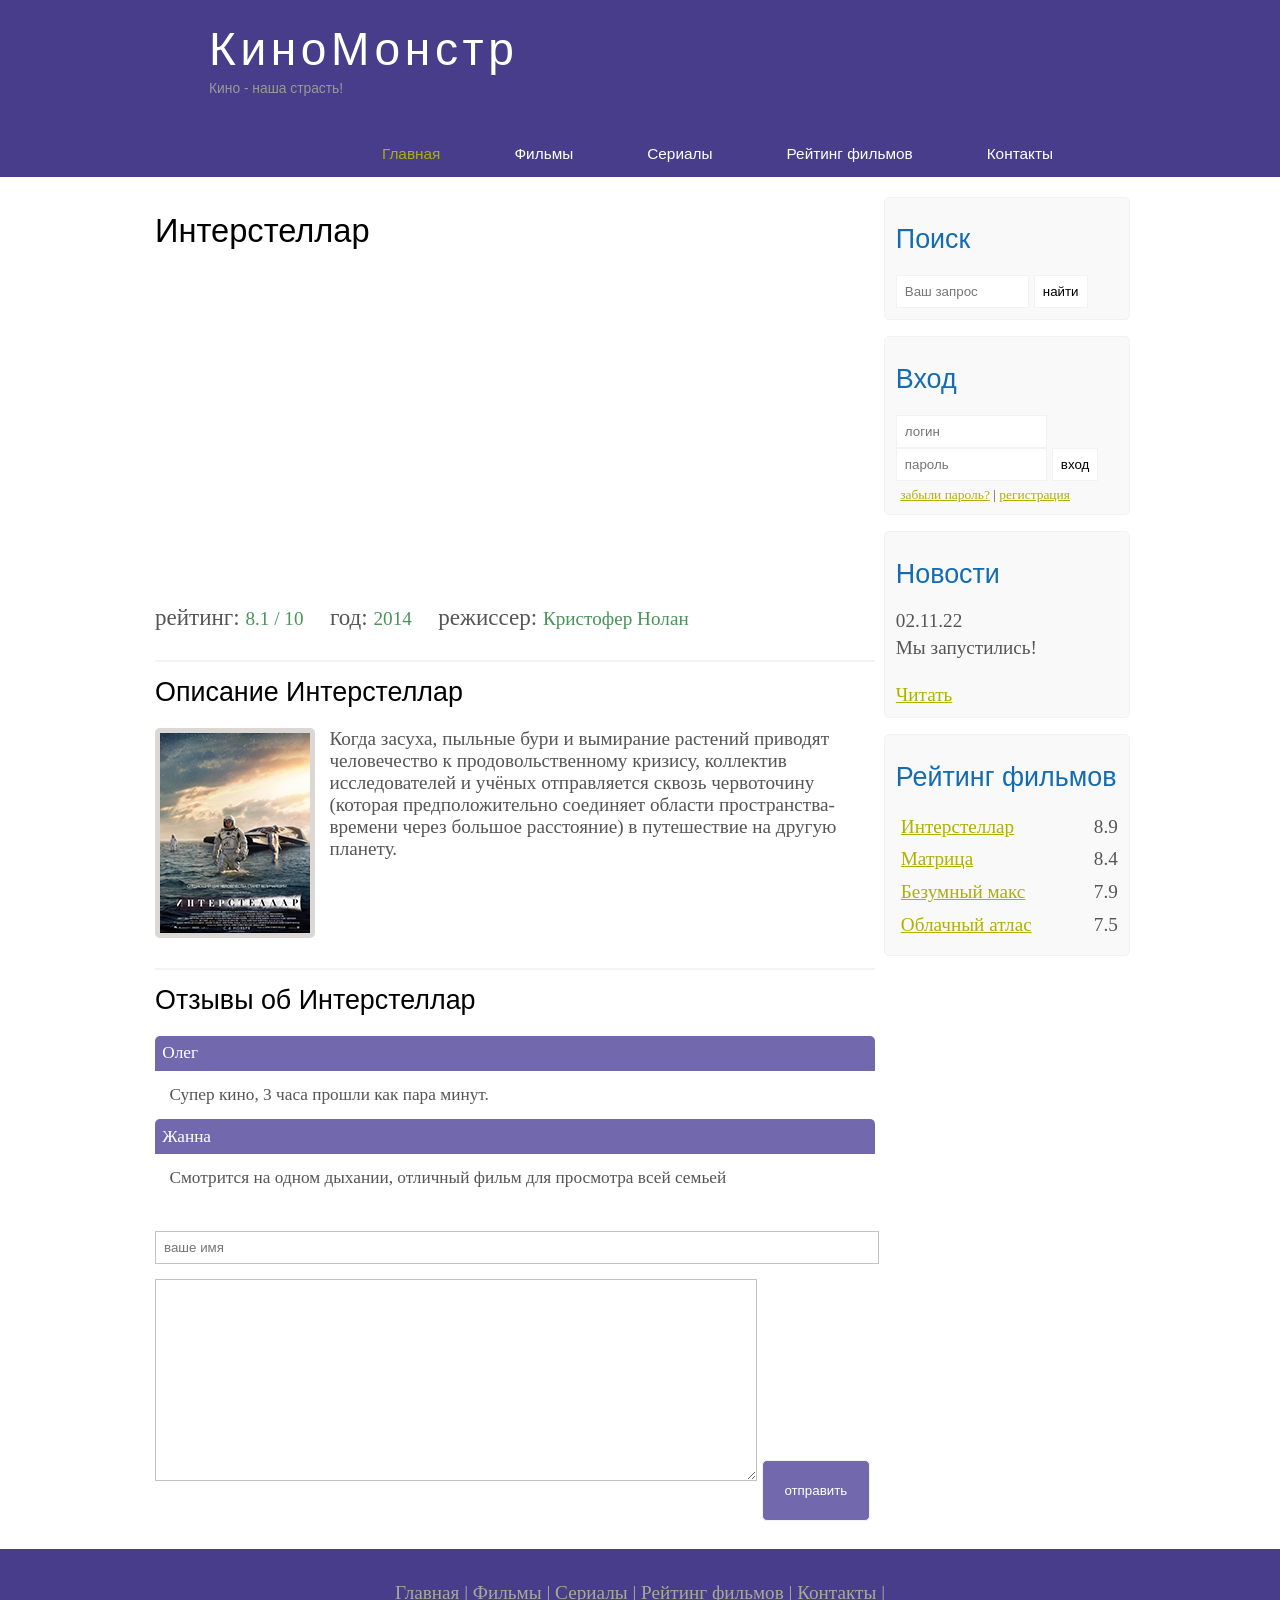
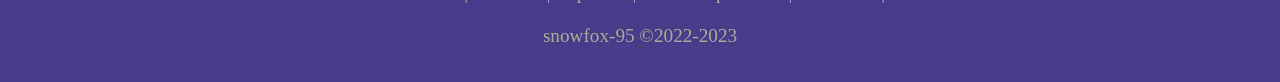
<file: html_css/show.html>
<!DOCTYPE html>
<html lang="en">
<head>
    <meta charset="UTF-8"/>
    <meta http-equiv="X-UA-Compatible" content="IE=edge"/>
    <meta name="viewport" content="width=device-width, initial-scale=1.0"/>
    <meta name="description" content="КиноМонстр - портал о Кино"/>
    <meta name="keyword" content="фильмы, сериалы, кино"/>
    <title>Document</title>
    <link rel="stylesheet" href="assets/css/style.css"/>
</head>
<body>
<div class="main">
    <div class="header">
        <div class="logo">
            <div class="logo_text">
                <h1><a href="#">КиноМонстр</a></h1>
                <h2>Кино - наша страсть!</h2>
            </div>
        </div>
        <div class="menubar">
            <ul class="menu">
                <li class="selected"><a href="index.html">Главная</a></li>
                <li><a href="films.html">Фильмы</a></li>
                <li><a href="#">Сериалы</a></li>
                <li><a href="rating.html">Рейтинг фильмов</a></li>
                <li><a href="contacts.html">Контакты</a></li>
            </ul>
        </div>
    </div>
    <div class="site_content">
        <div class="sidebar_container">
            <div class="sidebar">
                <h2>Поиск</h2>
                <form method="post" action="#" id="search_form">
                    <input
                            type="search"
                            name="search_field"
                            placeholder="Ваш запрос"
                    />
                    <input type="submit" class="btn" value="найти"/>
                </form>
            </div>
            <div class="sidebar">
                <h2>Вход</h2>
                <form method="post" action="#" id="login">
                    <input type="text" name="login_field" placeholder="логин"/>
                    <input
                            type="password"
                            name="password_field"
                            placeholder="пароль"
                    />
                    <input type="submit" class="btn" value="вход"/>
                    <div class="lables_passreg_text">
                        <span><a href="#">забыли пароль?</a></span> |
                        <span><a href="#">регистрация</a></span>
                    </div>
                </form>
            </div>
            <div class="sidebar">
                <h2>Новости</h2>
                <span>02.11.22</span>
                <p>Мы запустились!</p>
                <a href="#">Читать</a>
            </div>
            <div class="sidebar">
                <h2>Рейтинг фильмов</h2>
                <ul>
                    <li><a href="#">Интерстеллар</a> <span class="rating_sidebar">8.9</span></li>
                    <li><a href="#">Матрица</a> <span class="rating_sidebar">8.4</span></li>
                    <li><a href="#">Безумный макс</a> <span class="rating_sidebar">7.9</span></li>
                    <li><a href="#">Облачный атлас</a> <span class="rating_sidebar">7.5</span></li>
                </ul>
            </div>
        </div>
        <div class="content">
            <h1>Интерстеллар</h1>
            <iframe width="560" height="315" src="https://www.youtube.com/embed/qcPfI0y7wRU"
                    title="YouTube video player" frameborder="0"
                    allow="accelerometer; autoplay; clipboard-write; encrypted-media; gyroscope; picture-in-picture"
                    allowfullscreen></iframe>
            <div class="info_film_page">
                <span class="label">рейтинг: </span>
                <span class="value">8.1 / 10</span>
                <span class="label">год: </span>
                <span class="value">2014</span>
                <span class="label">режиссер: </span>
                <span class="value">Кристофер Нолан</span>
            </div>
            <hr>
            <h2>Описание Интерстеллар</h2>
            <div class="description_film">
                <img src="assets/image/inter.png" alt="">
                Когда засуха, пыльные бури и вымирание растений приводят человечество к продовольственному кризису,
                коллектив исследователей и учёных отправляется сквозь червоточину (которая предположительно соединяет
                области пространства-времени через большое расстояние) в путешествие на другую планету.
            </div>
            <hr>
            <h2>Отзывы об Интерстеллар</h2>
            <div class="reviews">
                <div class="review_name">Олег</div>
                <div class="review_text">
                    Супер кино, 3 часа прошли как пара минут.
                </div>
                <div class="review_name">Жанна</div>
                <div class="review_text">
                    Смотрится на одном дыхании, отличный фильм для просмотра всей
                    семьей
                </div>
            </div>
            <div class="send">
                <form method="post" action="#" id="review">
                    <input type="text" name="review_name" placeholder="ваше имя">
                    <textarea name="review_text"></textarea>
                    <input type="submit" value="отправить">
                </form>
            </div>
        </div>
    </div>

    <div class="footer">
        <p>
            <a href="#">Главная</a> | <a href="#">Фильмы</a> |
            <a href="#">Сериалы</a> | <a href="#">Рейтинг фильмов</a> |
            <a href="#">Контакты</a> |
        </p>
        <p>snowfox-95 ©2022-2023</p>
    </div>
</div>
</body>
</html>
</file>
<file: baseHTMLCSS/assets/css/style.css>
* {
  margin: 0;
  padding: 0;
}

body {
  font-size: 1.2em;
  background-color: #fff;
  color: #555;
}

p {
  padding: 0 0 20px 0;
  line-height: 1.7em;
}

input[type="text"],
input[type="password"],
input[type="search"] {
  color: #5d5d5d;
  width: 60%;
  padding: 8px;
}

input,
textarea {
  outline: none;
  border: none;
  border: solid 1px #f2f2f2;
}

h1,
h2 {
  font: normal 170% "century gothic", arial;
  margin: 0 0 15px 0;
  padding: 15px 0 5px 0;
  color: #000;
}

h2 {
  font-size: 140%;
}

a,
a:hover {
  outline: none;
  text-decoration: underline;
  color: #aeb002;
}

ul {
  margin: 2px 0 22px 17px;
}

ul li {
  margin: 0 0 6px 0;
  padding: 0 0 4px 5px;
  line-height: 1.5em;
}

.header {
  background-color: darkslateblue;
  height: 177px;
  font-size: 0.8em;
  margin-left: 0;
  margin-right: 0;
  min-width: 900px;
}

.main,
.logo,
.menubar,
.site_content,
.footer {
  margin-left: auto;
  margin-right: auto;
}

.logo {
  width: 880px;
  padding-bottom: 40px;
}

.logo h1,
.logo h2 {
  font: normal 300% "century gothic", arial, sans-serif;
  margin: 0 0 0 9px;
}

.logo_text h1,
.logo_text h1 a,
.logo_text h1 a:hover {
  padding: 22px 0 0 0;
  color: #fff;
  letter-spacing: 0.1em;
  text-decoration: none;
}

.logo_text h2 {
  font-size: 0.9em;
  padding: 4px 0 0 0;
  color: #999;
}

.menubar {
  width: 900px;
  height: 46px;
}

.menu {
  float: right;
}

.menu li {
  float: left;
  padding: 0 0 0 9px;
  list-style: none;
  margin: 1px 2px 0 0;
}

.menu li a {
  font: normal 100% "trebuchet ms", sans-serif;
  display: block;
  height: 20px;
  padding: 6px 35px 5px 28px;
  color: #fff;
  text-decoration: none;
}

.menu .selected a {
  color: #aeb002;
}

.menu li a:hover {
  color: #e4ec04;
}

hr {
  border: solid 1px #f3f3f3;
}

.site_content {
  width: 980px;
  overflow: hidden;
  margin: 20px auto 0 auto;
  background-color: #fff;
}

.sidebar_container {
  float: right;
  width: 224px;
}

.sidebar {
  float: right;
  width: 222px;
  padding: 5%;
  margin: 0 0 16px 0;
  border: solid 1px #f2f2f2;
  border-radius: 5px;
  background-color: #f9f9f9;
}

.btn {
  padding: 8px;
  background-color: #fff;
  cursor: pointer;
}

.sidebar h2 {
  color: #136cb2;
}

.lables_passreg_text {
  font-size: 0.7em;
  margin: 3% 0 0 2%;
}

.sidebar ul {
  margin: 0;
}

.sidebar ul li {
  list-style-type: none;
  margin: 0 0 0 0;
}

.sidebar .rating_sidebar {
  float: right;
}

.content {
  text-align: left;
  width: 720px;
  padding: 0 0 0 5px;
  float: left;
}

.content a {
  text-decoration: none;
}

.films_block {
  margin-bottom: 5%;
}

.films_block img {
  border-radius: 5px;
  border: solid 5px #dad7d5;
}

.posts_content {
  font-size: 0.8em;
}

.info_film_page {
  margin-top: 2%;
  margin-bottom: 4%;
}

.info_film_page .label {
  font-size: 1.2em;
}

.info_film_page .value {
  font-size: 1em;
  color: #49945a;
  margin-right: 3%;
}

.description_film {
  margin-bottom: 15%;
}

.description_film img {
  float: left;
  margin-right: 2%;
  border-radius: 5px;
  border: solid 5px #dad7d5;
}

.reviews {
  margin-bottom: 4%;
  font-size: 0.9em;
}

.reviews .review_name {
  background-color: #7268ad;
  color: #fff;
  padding: 1%;
  border-top-left-radius: 5px;
  border-top-right-radius: 5px;
}

.reviews .review_text {
  padding-top: 2%;
  padding-bottom: 2%;
  padding-left: 2%;
}

.send,
.contacts_send {
  margin-bottom: 4%;
}

.send input[type="text"],
textarea {
  border: solid 1px #c3c3c3;
  margin-bottom: 2%;
  width: 624px;
}

.send input[type="text"] {
  width: 98%;
}

.send textarea {
  height: 200px;
}

.send input[type="submit"] {
  background-color: #7268ad;
  padding: 3%;
  color: #fff;
  border-radius: 5px;
}

.contacts_send input[type="text"],
textarea {
  border: solid 1px #c3c3c3;
  margin-bottom: 2%;
  width: 600px;
}

.contacts_send textarea {
  width: 615px;
  height: 200px;
  margin-bottom: 3%;
}

.contacts_send input[type="submit"] {
  background-color: #7268ad;
  padding: 3%;
  color: #fff;
  border-radius: 5px;
}

.info_film {
  margin-bottom: 5%;
  background-color: #f9f9f9;
  padding: 5%;
  height: 270px;
}

.info_film img {
  float: left;
  margin-right: 2%;
  border-radius: 5px;
  border: solid 5px #dad7d5;
  width: 25%;
}

.button {
  background-color: #7268ad;
  padding: 2%;
  color: #fff;
  border-radius: 5px;
  float: right;
  margin-top: 5%;
  clear: both;
  font-size: 0.8em;
}

.button a {
  color: #fff;
}

table {
  width: 100%;
  border: solid 1px #f4f4f4;
}

td {
  padding: 2%;
  border: solid 1px #f4f4f4;
}

td img {
  width: 60px;
  vertical-align: middle;
}

.center {
  text-align: center;
}

.rating {
  font-weight: bold;
}

.footer {
  width: 100%;
  height: 100px;
  padding: 28px 0 5px 0;
  text-align: center;
  background-color: darkslateblue;
  color: #a8aa94;
  margin-left: 0px;
  margin-right: 0px;
  min-width: 900px;
}

.footer a {
  color: #a8aa94;
  text-decoration: none;
}

.footer a:hover {
  color: #fff;
  text-decoration: none;
}

.footer p {
  padding: 0 0 10px 0;
}

/* CSS Mobile */

@media only screen and (min-device-width: 320px) and (max-device-width: 568px) {
  .header {
    background-color: #257965;
    min-width: 100%;
    height: 20%;
    text-align: center;
  }

  .logo {
    width: 100%;
  }

  .site_content {
    width: 100%;
  }

  .menubar {
    width: 100%;
    height: 100%;
  }

  .content {
    width: 100%;
    text-align: center;
  }

  .site_content {
    width: 100%;
    text-align: center;
  }

  .sidebar_container {
    display: none;
  }

  .footer {
    display: none;
  }
  ul.menu {
    float: none;
  }

  ul.menu li {
    margin: 0;
    padding: 0;
    float: none;
  }

  .logo h1 {
    font: normal 235% "century gothic", arial, sans-serif;
  }

  .logo h2 {
    font: normal 100% "century gothic", arial, sans-serif;
    color: white;
  }

  .content h1,
  h2 {
    font: normal 110% "century gothic", arial;
  }

  .films_block img {
    width: 43%;
  }

  .posts_content p {
    line-height: 1.5em;
    padding: 3%;
    text-align: left;
  }

  .posts p {
    font-size: 120%;
  }

  /* films page*/

  .info_film {
    float: none;
    height: 100%;
  }

  .info_film img {
    width: 90%;
    margin-bottom: 5%;
  }

  .button {
    float: none;
  }

  /*rating page*/

  table {
    display: block;
  }

  th {
    font-size: 75%;
  }

  td {
    padding: 0;
    margin: 0;
    font-size: 95%;
    text-align: left;
  }

  /*show page*/

  iframe {
    width: 88%;
    height: 100%;
  }

  .description_film {
    width: 90%;
    text-align: left;
    margin-left: 2%;
  }

  .description_film img {
    float: none;
    width: 73%;
    display: block;
    margin: 0;
    padding: 0;
    margin-left: 11%;
    margin-bottom: 7%;
  }

  .reviews {
    text-align: left;
    width: 96%;
  }

  .send input[type='text']{
    width: 80%;
  }

  .send textarea{
    width: 85%;
  }
}
</file>
<file: html_css/assets/css/style.css>
* {
    margin: 0;
    padding: 0;
}

body {
    font-size: 1.2em;
    background-color: #fff;
    color: #555;
}

p {
    padding: 0 0 20px 0;
    line-height: 1.7em;
}

input[type="text"],
input[type="password"],
input[type="search"] {
    color: #5d5d5d;
    width: 60%;
    padding: 8px;
}

input,
textarea {
    outline: none;
    border: none;
    border: solid 1px #f2f2f2;
}

h1,
h2 {
    font: normal 170% "century gothic", arial;
    margin: 0 0 15px 0;
    padding: 15px 0 5px 0;
    color: #000;
}

h2 {
    font-size: 140%;
}

a,
a:hover {
    outline: none;
    text-decoration: underline;
    color: #aeb002;
}

ul {
    margin: 2px 0 22px 17px;
}

ul li {
    margin: 0 0 6px 0;
    padding: 0 0 4px 5px;
    line-height: 1.5em;
}

.header {
    background-color: darkslateblue;
    height: 177px;
    font-size: 0.8em;
    margin-left: 0;
    margin-right: 0;
    min-width: 900px;
}

.main,
.logo,
.menubar,
.site_content,
.footer {
    margin-left: auto;
    margin-right: auto;
}

.logo {
    width: 880px;
    padding-bottom: 40px;
}

.logo h1,
.logo h2 {
    font: normal 300% "century gothic", arial, sans-serif;
    margin: 0 0 0 9px;
}

.logo_text h1,
.logo_text h1 a,
.logo_text h1 a:hover {
    padding: 22px 0 0 0;
    color: #fff;
    letter-spacing: 0.1em;
    text-decoration: none;
}

.logo_text h2 {
    font-size: 0.9em;
    padding: 4px 0 0 0;
    color: #999;
}

.menubar {
    width: 900px;
    height: 46px;
}

.menu {
    float: right;
}

.menu li {
    float: left;
    padding: 0 0 0 9px;
    list-style: none;
    margin: 1px 2px 0 0;
}

.menu li a {
    font: normal 100% "trebuchet ms", sans-serif;
    display: block;
    height: 20px;
    padding: 6px 35px 5px 28px;
    color: #fff;
    text-decoration: none;
}

.menu .selected a {
    color: #aeb002;
}

.menu li a:hover {
    color: #e4ec04;
}

hr {
    border: solid 1px #f3f3f3;
}

.site_content {
    width: 980px;
    overflow: hidden;
    margin: 20px auto 0 auto;
    background-color: #fff;
}

.sidebar_container {
    float: right;
    width: 224px;
}

.sidebar {
    float: right;
    width: 222px;
    padding: 5%;
    margin: 0 0 16px 0;
    border: solid 1px #f2f2f2;
    border-radius: 5px;
    background-color: #f9f9f9;
}

.btn {
    padding: 8px;
    background-color: #fff;
    cursor: pointer;
}

.sidebar h2 {
    color: #136cb2;
}

.lables_passreg_text {
    font-size: 0.7em;
    margin: 3% 0 0 2%;
}

.sidebar ul {
    margin: 0;
}

.sidebar ul li {
    list-style-type: none;
    margin: 0 0 0 0;
}

.sidebar .rating_sidebar {
    float: right;
}

.content {
    text-align: left;
    width: 720px;
    padding: 0 0 0 5px;
    float: left;
}

.content a {
    text-decoration: none;
}

.films_block {
    margin-bottom: 5%;
}

.films_block img {
    border-radius: 5px;
    border: solid 5px #dad7d5;
}

.posts_content {
    font-size: 0.8em;
}

.info_film_page {
    margin-top: 2%;
    margin-bottom: 4%;
}

.info_film_page .label {
    font-size: 1.2em;
}

.info_film_page .value {
    font-size: 1em;
    color: #49945a;
    margin-right: 3%;
}

.description_film {
    margin-bottom: 15%;
}

.description_film img {
    float: left;
    margin-right: 2%;
    border-radius: 5px;
    border: solid 5px #dad7d5;
}

.reviews {
    margin-bottom: 4%;
    font-size: 0.9em;
}

.reviews .review_name {
    background-color: #7268ad;
    color: #fff;
    padding: 1%;
    border-top-left-radius: 5px;
    border-top-right-radius: 5px;
}

.reviews .review_text {
    padding-top: 2%;
    padding-bottom: 2%;
    padding-left: 2%;
}

.send,
.contacts_send {
    margin-bottom: 4%;
}

.send input[type="text"],
textarea {
    border: solid 1px #c3c3c3;
    margin-bottom: 2%;
    width: 624px;
}

.send input[type="text"] {
    width: 98%;
}

.send textarea {
    height: 200px;
}

.send input[type="submit"] {
    background-color: #7268ad;
    padding: 3%;
    color: #fff;
    border-radius: 5px;
}

.contacts_send input[type="text"], textarea {
    border: solid 1px #c3c3c3;
    margin-bottom: 2%;
    width: 600px;
}

.contacts_send textarea {
    width: 615px;
    height: 200px;
    margin-bottom: 3%;
}

.contacts_send input[type="submit"] {
    background-color: #7268ad;
    padding: 3%;
    color: #fff;
    border-radius: 5px;
}

.info_film {
    margin-bottom: 5%;
    background-color: #f9f9f9;
    padding: 5%;
    height: 270px;
}

.info_film img {
    float: left;
    margin-right: 2%;
    border-radius: 5px;
    border: solid 5px #dad7d5;
    width: 25%;
}

.button {
    background-color: #7268ad;
    padding: 2%;
    color: #fff;
    border-radius: 5px;
    float: right;
    margin-top: 5%;
    clear: both;
    font-size: 0.8em;
}

.button a {
    color: #fff;
}

table {
    width: 100%;
    border: solid 1px #f4f4f4;
}

td {
    padding: 2%;
    border: solid 1px #f4f4f4;
}

td img {
    width: 60px;
    vertical-align: middle;
}

.center {
    text-align: center;
}

.rating {
    font-weight: bold;
}

.footer {
    width: 100%;
    height: 100px;
    padding: 28px 0 5px 0;
    text-align: center;
    background-color: darkslateblue;
    color: #a8aa94;
    margin-left: 0;
    margin-right: 0;
    min-width: 900px;
}

.footer a {
    color: #a8aa94;
    text-decoration: none;
}

.footer a:hover {
    color: #fff;
    text-decoration: none;
}

.footer p {
    padding: 0 0 10px 0;
}

/* CSS Mobile */
@media only screen and (min-device-width: 320px) and (max-device-width: 568px) {
    .header {
        background-color: #257965;
        min-width: 100%;
        height: 20%;
        text-align: center;
    }

    .logo {
        width: 100%;
    }

    .site_content {
        width: 100%;
    }

    .menubar {
        width: 100%;
        height: 100%;
    }

    .content {
        width: 100%;
        text-align: center;
    }

    .site_content {
        width: 100%;
        text-align: center;
    }

    .sidebar_container {
        display: none;
    }

    .footer {
        display: none;
    }

    ul.menu {
        float: none;
    }

    ul.menu li {
        margin: 0;
        padding: 0;
        float: none;
    }

    .logo h1 {
        font: normal 235% "century gothic", arial, sans-serif;
    }

    .logo h2 {
        font: normal 100% "century gothic", arial, sans-serif;
        color: white;
    }

    .content h1,
    h2 {
        font: normal 110% "century gothic", arial;
    }

    .films_block img {
        width: 43%;
    }

    .posts_content p {
        line-height: 1.5em;
        padding: 3%;
        text-align: left;
    }

    .posts p {
        font-size: 120%;
    }

    /* films page*/
    .info_film {
        float: none;
        height: 100%;
    }

    .info_film img {
        width: 90%;
        margin-bottom: 5%;
    }

    .button {
        float: none;
    }

    /*rating page*/
    table {
        display: block;
    }

    th {
        font-size: 75%;
    }

    td {
        padding: 0;
        margin: 0;
        font-size: 95%;
        text-align: left;
    }

    /*show page*/
    iframe {
        width: 88%;
        height: 100%;
    }

    .description_film {
        width: 90%;
        text-align: left;
        margin-left: 2%;
    }

    .description_film img {
        float: none;
        width: 73%;
        display: block;
        margin: 0;
        padding: 0;
        margin-left: 11%;
        margin-bottom: 7%;
    }

    .reviews {
        text-align: left;
        width: 96%;
    }

    .send input[type='text'] {
        width: 80%;
    }

    .send textarea {
        width: 85%;
    }
}
</file>
